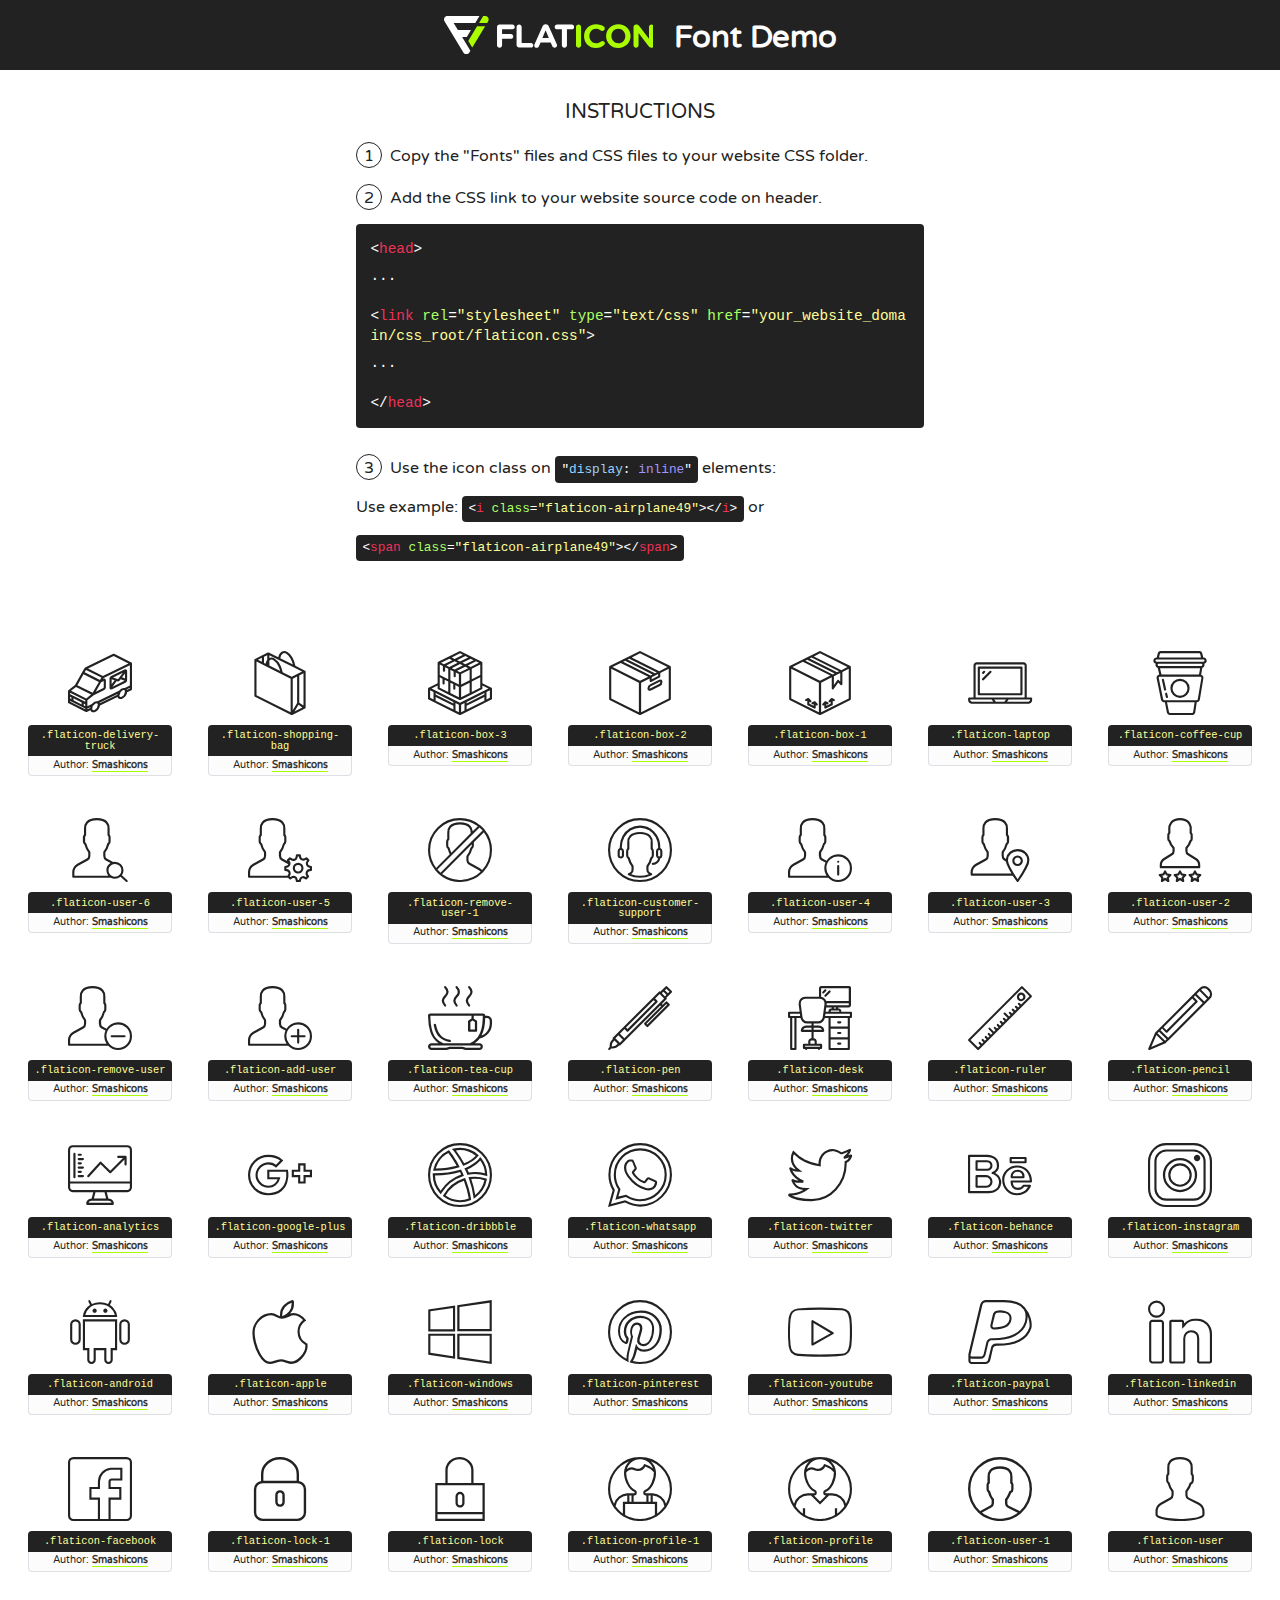
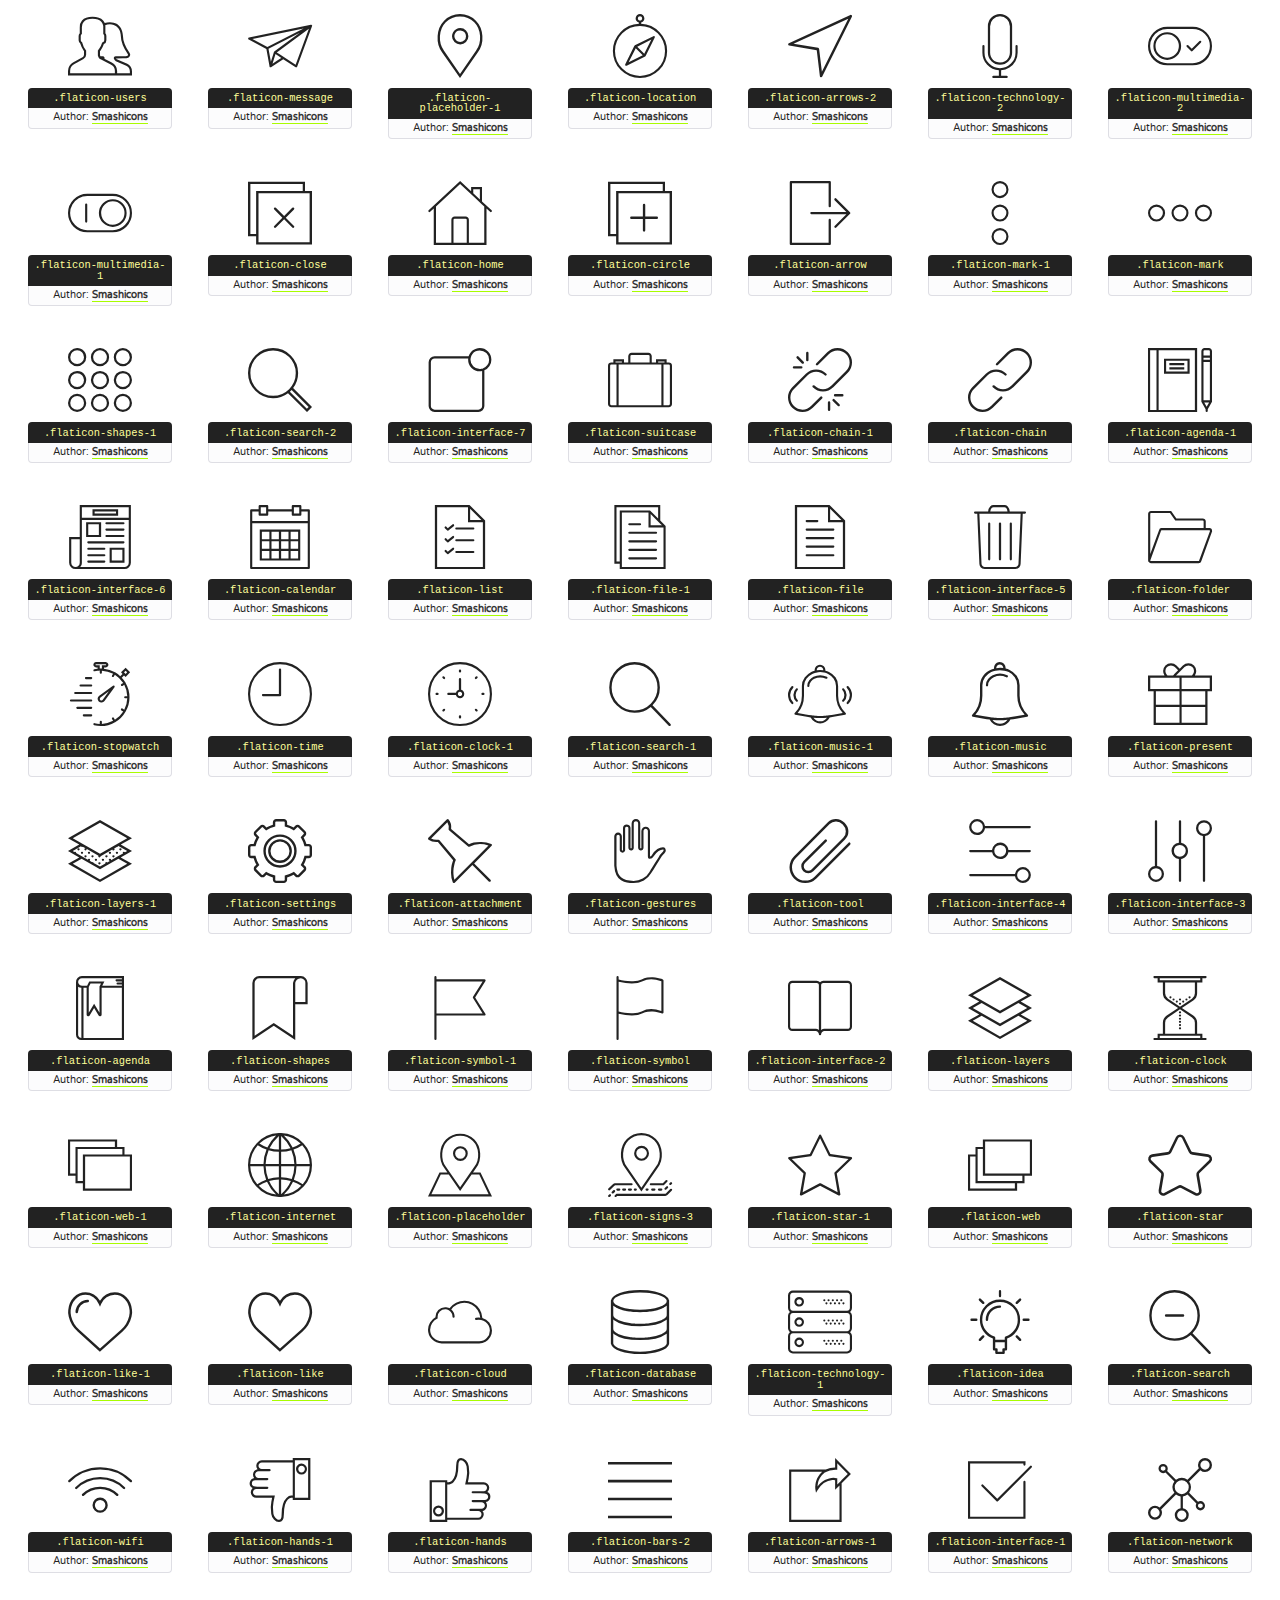
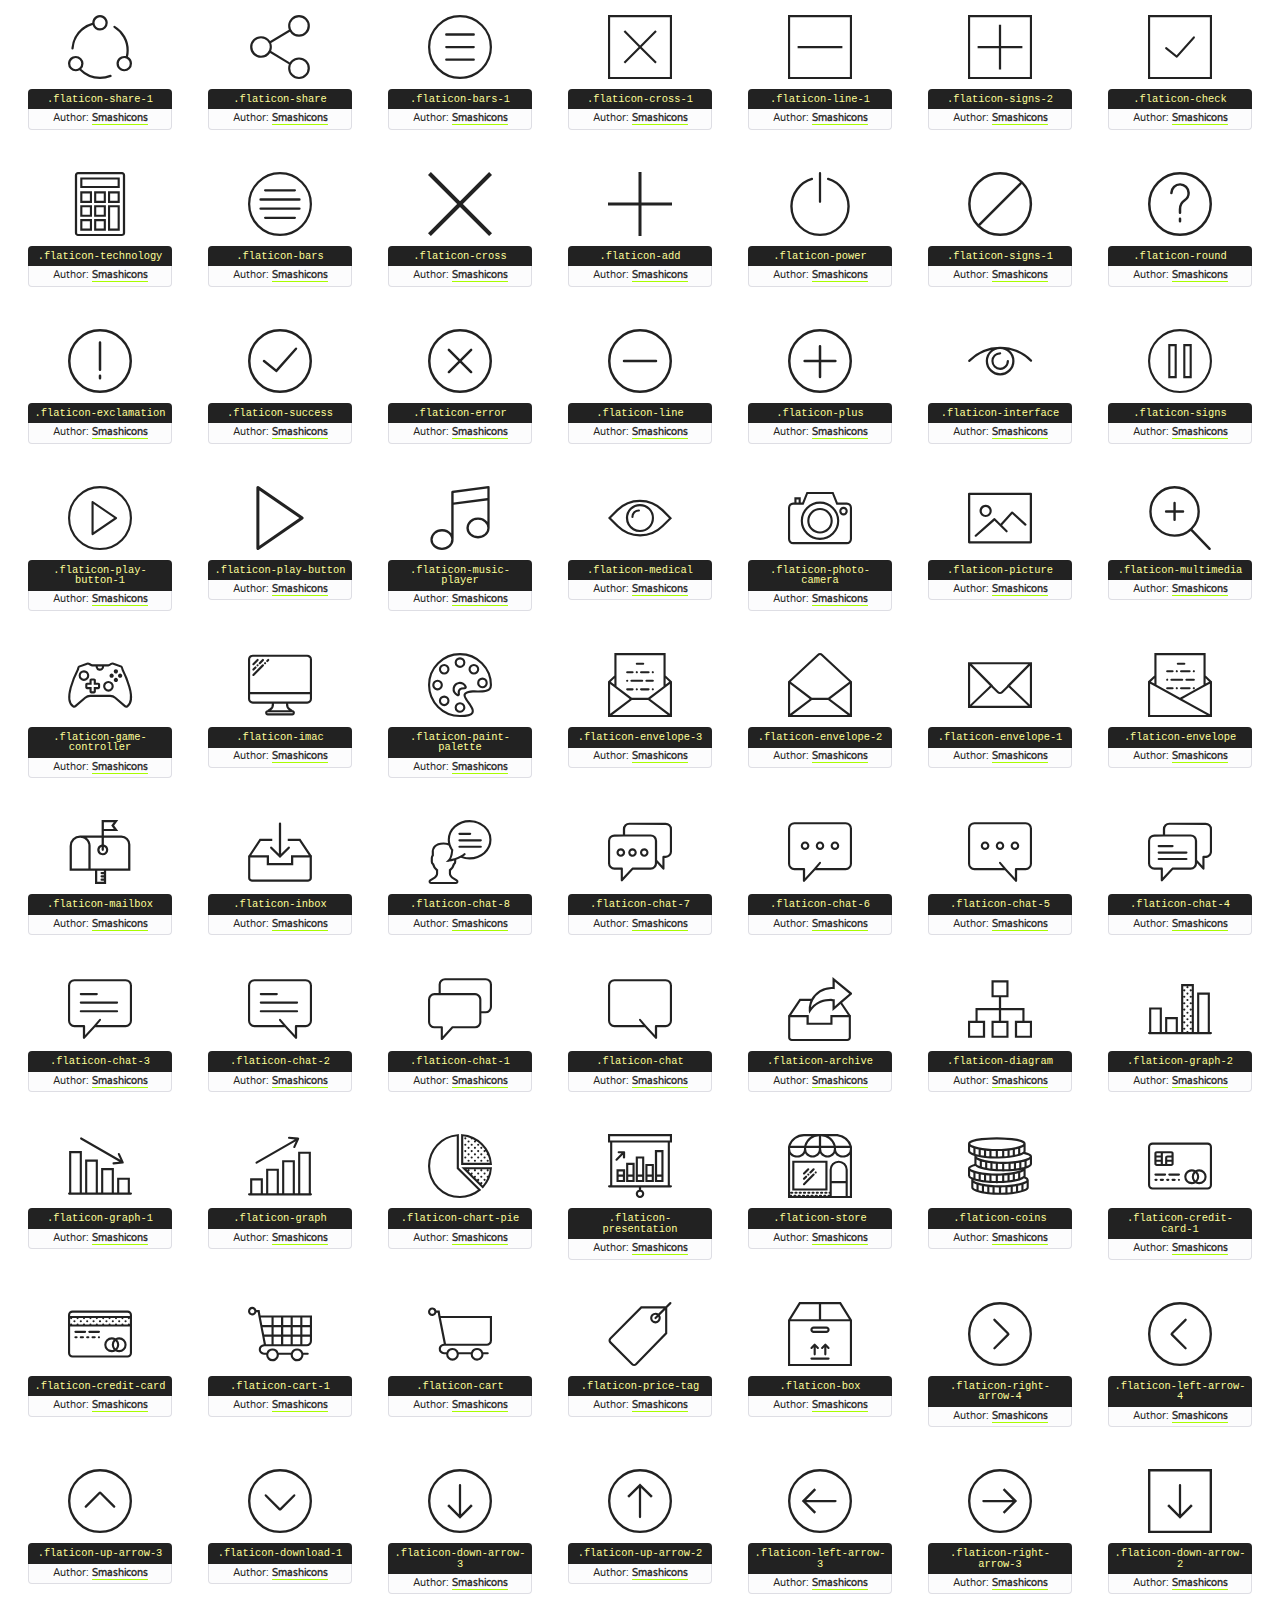
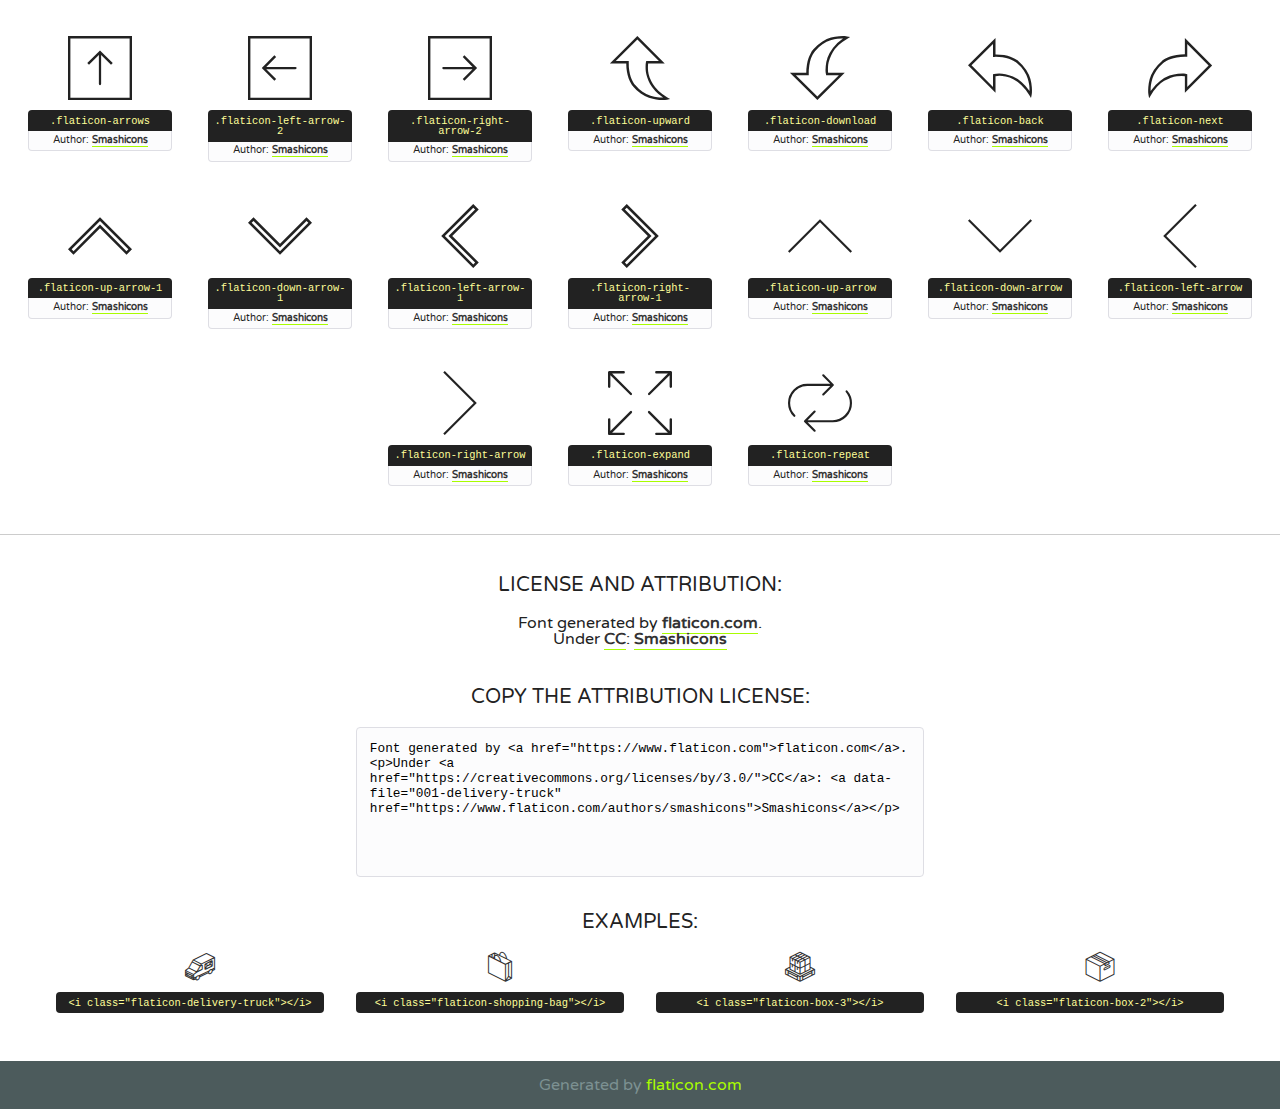
<file: static/assets/fonts/flaticon/flaticon.html>
<!DOCTYPE html>
<!--
  Flaticon icon font: Flaticon
  Creation date: 13/03/2018 03:24
-->
<html lang="en">
<!DOCTYPE html>
<html lang="en">

<head>
    <title>Flaticon WebFont</title>
    <link href="http://fonts.googleapis.com/css?family=Varela+Round" rel="stylesheet" type="text/css" />
    <link rel="stylesheet" type="text/css" href="flaticon.css">
    <meta charset="UTF-8">
    <style>
    html, body, div, span, applet, object, iframe,
    h1, h2, h3, h4, h5, h6, p, blockquote, pre,
    a, abbr, acronym, address, big, cite, code,
    del, dfn, em, img, ins, kbd, q, s, samp,
    small, strike, strong, sub, sup, tt, var,
    b, u, i, center,
    dl, dt, dd, ol, ul, li,
    fieldset, form, label, legend,
    table, caption, tbody, tfoot, thead, tr, th, td,
    article, aside, canvas, details, embed, 
    figure, figcaption, footer, header, hgroup, 
    menu, nav, output, ruby, section, summary,
    time, mark, audio, video {
        margin: 0;
        padding: 0;
        border: 0;
        font-size: 100%;
        font: inherit;
        vertical-align: baseline;
    }
    /* HTML5 display-role reset for older browsers */
    article, aside, details, figcaption, figure, 
    footer, header, hgroup, menu, nav, section {
        display: block;
    }
    body {
        line-height: 1;
    }
    ol, ul {
        list-style: none;
    }
    blockquote, q {
        quotes: none;
    }
    blockquote:before, blockquote:after,
    q:before, q:after {
        content: '';
        content: none;
    }
    table {
        border-collapse: collapse;
        border-spacing: 0;
    }
    body {
        font-family: 'Varela Round', Helvetica, Arial, sans-serif;
        font-size: 16px;
        color: #222;
    }
    a {
        color: #333;
        border-bottom: 1px solid #a9fd00;
        font-weight: bold;
        text-decoration: none;
    }
    * {
        -moz-box-sizing: border-box;
        -webkit-box-sizing: border-box;
        box-sizing: border-box;
        margin: 0;
        padding: 0;
    }
    [class^="flaticon-"]:before, [class*=" flaticon-"]:before, [class^="flaticon-"]:after, [class*=" flaticon-"]:after {
        font-family: Flaticon;
        font-size: 30px;
        font-style: normal;
        margin-left: 20px;
        color: #333;
    }
    .wrapper {
        max-width: 600px;
        margin: auto;
        padding: 0 1em;
    }
    .title {
        font-size: 1.25em;
        text-align: center;
        margin-bottom: 1em;
        text-transform: uppercase;
    }
    header {
        text-align: center;
        background-color: #222;
        color: #fff;
        padding: 1em;
    }
    header .logo {
        width: 210px;
        height: 38px;
        display: inline-block;
        vertical-align: middle;
        margin-right: 1em;
        border: none;
    }
    header strong {
        font-size: 1.95em;
        font-weight: bold;
        vertical-align: middle;
        margin-top: 5px;
        display: inline-block;
    }
    .demo {
        margin: 2em auto;
        line-height: 1.25em;
    }
    .demo ul li {
        margin-bottom: 1em;
    }
    .demo ul li .num {
        color: #222;
        border-radius: 20px;
        display: inline-block;
        width: 26px;
        padding: 3px;
        height: 26px;
        text-align: center;
        margin-right: 0.5em;
        border: 1px solid #222;
    }
    .demo ul li code {
        background-color: #222;
        border-radius: 4px;
        padding: 0.25em 0.5em;
        display: inline-block;
        color: #fff;
        font-family: Consolas,Monaco,Lucida Console,Liberation Mono,DejaVu Sans Mono,Bitstream Vera Sans Mono,Courier New, monospace;
        font-weight: lighter;
        margin-top: 1em;
        font-size: 0.8em;
        word-break: break-all;
    }
    .demo ul li code.big {
        padding: 1em;
        font-size: 0.9em;
    }
    .demo ul li code .red {
        color: #EF3159;
    }
    .demo ul li code .green {
        color: #ACFF65;
    }
    .demo ul li code .yellow {
        color: #FFFF99;
    }
    .demo ul li code .blue {
        color: #99D3FF;
    }
    .demo ul li code .purple {
        color: #A295FF;
    }
    .demo ul li code .dots {
        margin-top: 0.5em;
        display: block;
    }
    #glyphs {
        border-bottom: 1px solid #ccc;
        padding: 2em 0;
        text-align: center;
    }
    .glyph {
        display: inline-block;
        width: 9em;
        margin: 1em;
        text-align: center;
        vertical-align: top;
        background: #FFF;
    }
    .glyph .glyph-icon {
        padding: 10px;
        display: block;
        font-family:"Flaticon";
        font-size: 64px;
        line-height: 1;
    }
    .glyph .glyph-icon:before {
        font-size: 64px;
        color: #222;
        margin-left: 0;
    }
    .class-name {
        font-size: 0.65em;
        background-color: #222;
        color: #fff;
        border-radius: 4px 4px 0 0;
        padding: 0.5em;
        color: #FFFF99;
        font-family: Consolas,Monaco,Lucida Console,Liberation Mono,DejaVu Sans Mono,Bitstream Vera Sans Mono,Courier New, monospace;
    }
    .author-name {
        font-size: 0.6em;
        background-color: #fcfcfd;
        border: 1px solid #DEDEE4;
        border-top: 0;
        border-radius: 0 0 4px 4px;
        padding: 0.5em;
    }
    .class-name:last-child {
        font-size: 10px;
        color:#888;
    }
    .class-name:last-child a {
        font-size: 10px;
        color:#555;
    }
    .class-name:last-child a:hover {
        color:#a9fd00;
    }
    .glyph > input {
        display: block;
        width: 100px;
        margin: 5px auto;
        text-align: center;
        font-size: 12px;
        cursor: text;
    }
    .glyph > input.icon-input {
        font-family:"Flaticon";
        font-size: 16px;
        margin-bottom: 10px;
    }
    .attribution .title {
        margin-top: 2em;
    }
    .attribution textarea {
        background-color: #fcfcfd;
        padding: 1em;
        border: none;
        box-shadow: none;
        border: 1px solid #DEDEE4;
        border-radius: 4px;
        resize: none;
        width: 100%;
        height: 150px;
        font-size: 0.8em;
        font-family: Consolas,Monaco,Lucida Console,Liberation Mono,DejaVu Sans Mono,Bitstream Vera Sans Mono,Courier New, monospace;
        -webkit-appearance: none;
    }
    .iconsuse {
        margin: 2em auto;
        text-align: center;
        max-width: 1200px;
    }
    .iconsuse:after {
        content: '';
        display: table;
        clear: both;
    }
    .iconsuse .image {
        float: left;
        width: 25%;
        padding: 0 1em;
    }
    .iconsuse .image p {
        margin-bottom: 1em;
    }
    .iconsuse .image span {
        display: block;
        font-size: 0.65em;
        background-color: #222;
        color: #fff;
        border-radius: 4px;
        padding: 0.5em;
        color: #FFFF99;
        margin-top: 1em;
        font-family: Consolas,Monaco,Lucida Console,Liberation Mono,DejaVu Sans Mono,Bitstream Vera Sans Mono,Courier New, monospace;
    }
    #footer {
        text-align: center;
        background-color: #4C5B5C;
        color: #7c9192;
        padding: 1em;
    }
    #footer a {
        border: none;
        color: #a9fd00;
        font-weight: normal;
    }
    @media (max-width: 960px) {
        .iconsuse .image {
            width: 50%;
        }
    }
    @media (max-width: 560px) {
        .iconsuse .image {
            width: 100%;
        }
    }
    </style>
</head>

<body class="characters-off">

    <header>
        <a href="https://www.flaticon.com" target="_blank" class="logo">
            <svg version="1.1" xmlns="http://www.w3.org/2000/svg" xmlns:xlink="http://www.w3.org/1999/xlink" xmlns:a="http://ns.adobe.com/AdobeSVGViewerExtensions/3.0/" viewBox="0 0 560.875 102.036" enable-background="new 0 0 560.875 102.036" xml:space="preserve">
                <defs>
                </defs>
                <g>
                    <g class="letters">
                        <path fill="#ffffff" d="M141.596,29.675c0-3.777,2.985-6.767,6.764-6.767h34.438c3.426,0,6.15,2.728,6.15,6.15
                        c0,3.43-2.724,6.149-6.15,6.149h-27.674v13.091h23.719c3.429,0,6.151,2.724,6.151,6.15c0,3.43-2.723,6.149-6.151,6.149h-23.719
                        v17.574c0,3.773-2.986,6.761-6.764,6.761c-3.779,0-6.764-2.989-6.764-6.761V29.675z"></path>
                        <path fill="#ffffff" d="M193.844,29.149c0-3.781,2.985-6.767,6.764-6.767c3.776,0,6.763,2.985,6.763,6.767v42.957h25.039
                        c3.426,0,6.149,2.726,6.149,6.153c0,3.425-2.723,6.15-6.149,6.15h-31.802c-3.779,0-6.764-2.986-6.764-6.768V29.149z"></path>
                        <path fill="#ffffff" d="M241.891,75.71l21.438-48.407c1.492-3.341,4.215-5.357,7.906-5.357h0.792
                        c3.686,0,6.323,2.017,7.815,5.357l21.439,48.407c0.436,0.967,0.701,1.845,0.701,2.723c0,3.602-2.809,6.501-6.414,6.501
                        c-3.161,0-5.269-1.845-6.499-4.655l-4.132-9.661h-27.059l-4.301,10.102c-1.144,2.631-3.426,4.214-6.237,4.214
                        c-3.517,0-6.24-2.81-6.24-6.325C241.1,77.64,241.451,76.677,241.891,75.71z M279.932,58.666l-8.521-20.297l-8.526,20.297H279.932
                        z"></path>
                        <path fill="#ffffff" d="M314.864,35.387H301.86c-3.429,0-6.239-2.813-6.239-6.238c0-3.429,2.811-6.24,6.239-6.24h39.533
                        c3.426,0,6.237,2.811,6.237,6.24c0,3.425-2.811,6.238-6.237,6.238h-13.001v42.785c0,3.773-2.99,6.761-6.764,6.761
                        c-3.779,0-6.764-2.989-6.764-6.761V35.387z"></path>
                        <path fill="#A9FD00" d="M352.615,29.149c0-3.781,2.985-6.767,6.767-6.767c3.774,0,6.761,2.985,6.761,6.767v49.024
                        c0,3.773-2.987,6.761-6.761,6.761c-3.781,0-6.767-2.989-6.767-6.761V29.149z"></path>
                        <path fill="#A9FD00" d="M374.132,53.836v-0.179c0-17.481,13.178-31.801,32.065-31.801c9.22,0,15.459,2.458,20.557,6.238
                        c1.402,1.054,2.637,2.985,2.637,5.357c0,3.692-2.985,6.59-6.681,6.59c-1.845,0-3.071-0.702-4.044-1.319
                        c-3.776-2.813-7.729-4.393-12.562-4.393c-10.364,0-17.831,8.611-17.831,19.154v0.173c0,10.542,7.291,19.329,17.831,19.329
                        c5.715,0,9.492-1.756,13.359-4.834c1.049-0.874,2.458-1.491,4.039-1.491c3.429,0,6.325,2.813,6.325,6.236
                        c0,2.106-1.056,3.78-2.282,4.834c-5.539,4.834-12.036,7.733-21.878,7.733C387.572,85.464,374.132,71.493,374.132,53.836z"></path>
                        <path fill="#A9FD00" d="M433.009,53.836v-0.179c0-17.481,13.79-31.801,32.766-31.801c18.981,0,32.592,14.143,32.592,31.628v0.173
                        c0,17.483-13.785,31.807-32.769,31.807C446.625,85.464,433.009,71.32,433.009,53.836z M484.224,53.836v-0.179
                        c0-10.539-7.725-19.326-18.626-19.326c-10.893,0-18.449,8.611-18.449,19.154v0.173c0,10.542,7.73,19.329,18.626,19.329
                        C476.676,72.986,484.224,64.378,484.224,53.836z"></path>
                        <path fill="#A9FD00" d="M506.233,29.321c0-3.774,2.99-6.763,6.767-6.763h1.401c3.252,0,5.183,1.583,7.029,3.953l26.093,34.265
                        V29.059c0-3.692,2.99-6.677,6.681-6.677c3.683,0,6.671,2.985,6.671,6.677v48.934c0,3.78-2.987,6.765-6.764,6.765h-0.436
                        c-3.257,0-5.188-1.581-7.034-3.953l-27.056-35.492v32.944c0,3.687-2.985,6.676-6.678,6.676c-3.683,0-6.673-2.989-6.673-6.676
                        V29.321z"></path>
                    </g>
                    <g class="insignia">
                        <path fill="#ffffff" d="M48.372,56.137h12.517l11.156-18.537H37.186L25.688,18.539h57.825L94.668,0H9.271
                        C5.925,0,2.842,1.801,1.198,4.716c-1.644,2.907-1.593,6.482,0.134,9.343l50.38,83.501c1.678,2.781,4.689,4.476,7.938,4.476
                        c3.246,0,6.257-1.695,7.935-4.476l2.898-4.804L48.372,56.137z"></path>
                        <g class="i">
                            <path fill="#A9FD00" d="M93.575,18.539h0.031v0.004l21.652,0.004l2.705-4.488c1.727-2.861,1.778-6.436,0.133-9.343
                            C116.454,1.801,113.371,0,110.026,0h-5.294L93.575,18.539z"></path>
                            <polygon fill="#A9FD00" points="88.291,27.356 64.725,66.486 75.519,84.404 109.942,27.356"></polygon>
                        </g>
                    </g>
                </g>
            </svg>
        </a>
        <strong>Font Demo</strong>
    </header>


    <section class="demo wrapper">

        <p class="title">Instructions</p>

        <ul>
            <li>
                <span class="num">1</span>Copy the "Fonts" files and CSS files to your website CSS folder.
            </li>
            <li>
                <span class="num">2</span>Add the CSS link to your website source code on header.
                <code class="big">
                    &lt;<span class="red">head</span>&gt;
                    <br/><span class="dots">...</span>
                    <br/>&lt;<span class="red">link</span> <span class="green">rel</span>=<span class="yellow">"stylesheet"</span> <span class="green">type</span>=<span class="yellow">"text/css"</span> <span class="green">href</span>=<span class="yellow">"your_website_domain/css_root/flaticon.css"</span>&gt;
                    <br/><span class="dots">...</span>
                    <br/>&lt;/<span class="red">head</span>&gt;
                </code>
            </li>

            <li>
                <p>
                    <span class="num">3</span>Use the icon class on <code>"<span class="blue">display</span>:<span class="purple"> inline</span>"</code> elements:
                    <br />
                    Use example: <code>&lt;<span class="red">i</span> <span class="green">class</span>=<span class="yellow">&quot;flaticon-airplane49&quot;</span>&gt;&lt;/<span class="red">i</span>&gt;</code> or <code>&lt;<span class="red">span</span> <span class="green">class</span>=<span class="yellow">&quot;flaticon-airplane49&quot;</span>&gt;&lt;/<span class="red">span</span>&gt;</code>
            </li>
        </ul>

    </section>




   <section id="glyphs">          
    
      
        <div class="glyph"><div class="glyph-icon flaticon-delivery-truck"></div>
            <div class="class-name">.flaticon-delivery-truck</div>
            <div class="author-name">Author: <a data-file="001-delivery-truck" href="https://www.flaticon.com/authors/smashicons">Smashicons</a> </div> 
        </div>        
        
        <div class="glyph"><div class="glyph-icon flaticon-shopping-bag"></div>
            <div class="class-name">.flaticon-shopping-bag</div>
            <div class="author-name">Author: <a data-file="002-shopping-bag" href="https://www.flaticon.com/authors/smashicons">Smashicons</a> </div> 
        </div>        
        
        <div class="glyph"><div class="glyph-icon flaticon-box-3"></div>
            <div class="class-name">.flaticon-box-3</div>
            <div class="author-name">Author: <a data-file="003-box-3" href="https://www.flaticon.com/authors/smashicons">Smashicons</a> </div> 
        </div>        
        
        <div class="glyph"><div class="glyph-icon flaticon-box-2"></div>
            <div class="class-name">.flaticon-box-2</div>
            <div class="author-name">Author: <a data-file="004-box-2" href="https://www.flaticon.com/authors/smashicons">Smashicons</a> </div> 
        </div>        
        
        <div class="glyph"><div class="glyph-icon flaticon-box-1"></div>
            <div class="class-name">.flaticon-box-1</div>
            <div class="author-name">Author: <a data-file="005-box-1" href="https://www.flaticon.com/authors/smashicons">Smashicons</a> </div> 
        </div>        
        
        <div class="glyph"><div class="glyph-icon flaticon-laptop"></div>
            <div class="class-name">.flaticon-laptop</div>
            <div class="author-name">Author: <a data-file="006-laptop" href="https://www.flaticon.com/authors/smashicons">Smashicons</a> </div> 
        </div>        
        
        <div class="glyph"><div class="glyph-icon flaticon-coffee-cup"></div>
            <div class="class-name">.flaticon-coffee-cup</div>
            <div class="author-name">Author: <a data-file="007-coffee-cup" href="https://www.flaticon.com/authors/smashicons">Smashicons</a> </div> 
        </div>        
        
        <div class="glyph"><div class="glyph-icon flaticon-user-6"></div>
            <div class="class-name">.flaticon-user-6</div>
            <div class="author-name">Author: <a data-file="008-user-6" href="https://www.flaticon.com/authors/smashicons">Smashicons</a> </div> 
        </div>        
        
        <div class="glyph"><div class="glyph-icon flaticon-user-5"></div>
            <div class="class-name">.flaticon-user-5</div>
            <div class="author-name">Author: <a data-file="009-user-5" href="https://www.flaticon.com/authors/smashicons">Smashicons</a> </div> 
        </div>        
        
        <div class="glyph"><div class="glyph-icon flaticon-remove-user-1"></div>
            <div class="class-name">.flaticon-remove-user-1</div>
            <div class="author-name">Author: <a data-file="010-remove-user-1" href="https://www.flaticon.com/authors/smashicons">Smashicons</a> </div> 
        </div>        
        
        <div class="glyph"><div class="glyph-icon flaticon-customer-support"></div>
            <div class="class-name">.flaticon-customer-support</div>
            <div class="author-name">Author: <a data-file="011-customer-support" href="https://www.flaticon.com/authors/smashicons">Smashicons</a> </div> 
        </div>        
        
        <div class="glyph"><div class="glyph-icon flaticon-user-4"></div>
            <div class="class-name">.flaticon-user-4</div>
            <div class="author-name">Author: <a data-file="012-user-4" href="https://www.flaticon.com/authors/smashicons">Smashicons</a> </div> 
        </div>        
        
        <div class="glyph"><div class="glyph-icon flaticon-user-3"></div>
            <div class="class-name">.flaticon-user-3</div>
            <div class="author-name">Author: <a data-file="013-user-3" href="https://www.flaticon.com/authors/smashicons">Smashicons</a> </div> 
        </div>        
        
        <div class="glyph"><div class="glyph-icon flaticon-user-2"></div>
            <div class="class-name">.flaticon-user-2</div>
            <div class="author-name">Author: <a data-file="014-user-2" href="https://www.flaticon.com/authors/smashicons">Smashicons</a> </div> 
        </div>        
        
        <div class="glyph"><div class="glyph-icon flaticon-remove-user"></div>
            <div class="class-name">.flaticon-remove-user</div>
            <div class="author-name">Author: <a data-file="015-remove-user" href="https://www.flaticon.com/authors/smashicons">Smashicons</a> </div> 
        </div>        
        
        <div class="glyph"><div class="glyph-icon flaticon-add-user"></div>
            <div class="class-name">.flaticon-add-user</div>
            <div class="author-name">Author: <a data-file="016-add-user" href="https://www.flaticon.com/authors/smashicons">Smashicons</a> </div> 
        </div>        
        
        <div class="glyph"><div class="glyph-icon flaticon-tea-cup"></div>
            <div class="class-name">.flaticon-tea-cup</div>
            <div class="author-name">Author: <a data-file="017-tea-cup" href="https://www.flaticon.com/authors/smashicons">Smashicons</a> </div> 
        </div>        
        
        <div class="glyph"><div class="glyph-icon flaticon-pen"></div>
            <div class="class-name">.flaticon-pen</div>
            <div class="author-name">Author: <a data-file="018-pen" href="https://www.flaticon.com/authors/smashicons">Smashicons</a> </div> 
        </div>        
        
        <div class="glyph"><div class="glyph-icon flaticon-desk"></div>
            <div class="class-name">.flaticon-desk</div>
            <div class="author-name">Author: <a data-file="019-desk" href="https://www.flaticon.com/authors/smashicons">Smashicons</a> </div> 
        </div>        
        
        <div class="glyph"><div class="glyph-icon flaticon-ruler"></div>
            <div class="class-name">.flaticon-ruler</div>
            <div class="author-name">Author: <a data-file="020-ruler" href="https://www.flaticon.com/authors/smashicons">Smashicons</a> </div> 
        </div>        
        
        <div class="glyph"><div class="glyph-icon flaticon-pencil"></div>
            <div class="class-name">.flaticon-pencil</div>
            <div class="author-name">Author: <a data-file="021-pencil" href="https://www.flaticon.com/authors/smashicons">Smashicons</a> </div> 
        </div>        
        
        <div class="glyph"><div class="glyph-icon flaticon-analytics"></div>
            <div class="class-name">.flaticon-analytics</div>
            <div class="author-name">Author: <a data-file="022-analytics" href="https://www.flaticon.com/authors/smashicons">Smashicons</a> </div> 
        </div>        
        
        <div class="glyph"><div class="glyph-icon flaticon-google-plus"></div>
            <div class="class-name">.flaticon-google-plus</div>
            <div class="author-name">Author: <a data-file="023-google-plus" href="https://www.flaticon.com/authors/smashicons">Smashicons</a> </div> 
        </div>        
        
        <div class="glyph"><div class="glyph-icon flaticon-dribbble"></div>
            <div class="class-name">.flaticon-dribbble</div>
            <div class="author-name">Author: <a data-file="024-dribbble" href="https://www.flaticon.com/authors/smashicons">Smashicons</a> </div> 
        </div>        
        
        <div class="glyph"><div class="glyph-icon flaticon-whatsapp"></div>
            <div class="class-name">.flaticon-whatsapp</div>
            <div class="author-name">Author: <a data-file="025-whatsapp" href="https://www.flaticon.com/authors/smashicons">Smashicons</a> </div> 
        </div>        
        
        <div class="glyph"><div class="glyph-icon flaticon-twitter"></div>
            <div class="class-name">.flaticon-twitter</div>
            <div class="author-name">Author: <a data-file="026-twitter" href="https://www.flaticon.com/authors/smashicons">Smashicons</a> </div> 
        </div>        
        
        <div class="glyph"><div class="glyph-icon flaticon-behance"></div>
            <div class="class-name">.flaticon-behance</div>
            <div class="author-name">Author: <a data-file="027-behance" href="https://www.flaticon.com/authors/smashicons">Smashicons</a> </div> 
        </div>        
        
        <div class="glyph"><div class="glyph-icon flaticon-instagram"></div>
            <div class="class-name">.flaticon-instagram</div>
            <div class="author-name">Author: <a data-file="028-instagram" href="https://www.flaticon.com/authors/smashicons">Smashicons</a> </div> 
        </div>        
        
        <div class="glyph"><div class="glyph-icon flaticon-android"></div>
            <div class="class-name">.flaticon-android</div>
            <div class="author-name">Author: <a data-file="029-android" href="https://www.flaticon.com/authors/smashicons">Smashicons</a> </div> 
        </div>        
        
        <div class="glyph"><div class="glyph-icon flaticon-apple"></div>
            <div class="class-name">.flaticon-apple</div>
            <div class="author-name">Author: <a data-file="030-apple" href="https://www.flaticon.com/authors/smashicons">Smashicons</a> </div> 
        </div>        
        
        <div class="glyph"><div class="glyph-icon flaticon-windows"></div>
            <div class="class-name">.flaticon-windows</div>
            <div class="author-name">Author: <a data-file="031-windows" href="https://www.flaticon.com/authors/smashicons">Smashicons</a> </div> 
        </div>        
        
        <div class="glyph"><div class="glyph-icon flaticon-pinterest"></div>
            <div class="class-name">.flaticon-pinterest</div>
            <div class="author-name">Author: <a data-file="032-pinterest" href="https://www.flaticon.com/authors/smashicons">Smashicons</a> </div> 
        </div>        
        
        <div class="glyph"><div class="glyph-icon flaticon-youtube"></div>
            <div class="class-name">.flaticon-youtube</div>
            <div class="author-name">Author: <a data-file="033-youtube" href="https://www.flaticon.com/authors/smashicons">Smashicons</a> </div> 
        </div>        
        
        <div class="glyph"><div class="glyph-icon flaticon-paypal"></div>
            <div class="class-name">.flaticon-paypal</div>
            <div class="author-name">Author: <a data-file="034-paypal" href="https://www.flaticon.com/authors/smashicons">Smashicons</a> </div> 
        </div>        
        
        <div class="glyph"><div class="glyph-icon flaticon-linkedin"></div>
            <div class="class-name">.flaticon-linkedin</div>
            <div class="author-name">Author: <a data-file="035-linkedin" href="https://www.flaticon.com/authors/smashicons">Smashicons</a> </div> 
        </div>        
        
        <div class="glyph"><div class="glyph-icon flaticon-facebook"></div>
            <div class="class-name">.flaticon-facebook</div>
            <div class="author-name">Author: <a data-file="036-facebook" href="https://www.flaticon.com/authors/smashicons">Smashicons</a> </div> 
        </div>        
        
        <div class="glyph"><div class="glyph-icon flaticon-lock-1"></div>
            <div class="class-name">.flaticon-lock-1</div>
            <div class="author-name">Author: <a data-file="037-lock-1" href="https://www.flaticon.com/authors/smashicons">Smashicons</a> </div> 
        </div>        
        
        <div class="glyph"><div class="glyph-icon flaticon-lock"></div>
            <div class="class-name">.flaticon-lock</div>
            <div class="author-name">Author: <a data-file="038-lock" href="https://www.flaticon.com/authors/smashicons">Smashicons</a> </div> 
        </div>        
        
        <div class="glyph"><div class="glyph-icon flaticon-profile-1"></div>
            <div class="class-name">.flaticon-profile-1</div>
            <div class="author-name">Author: <a data-file="039-profile-1" href="https://www.flaticon.com/authors/smashicons">Smashicons</a> </div> 
        </div>        
        
        <div class="glyph"><div class="glyph-icon flaticon-profile"></div>
            <div class="class-name">.flaticon-profile</div>
            <div class="author-name">Author: <a data-file="040-profile" href="https://www.flaticon.com/authors/smashicons">Smashicons</a> </div> 
        </div>        
        
        <div class="glyph"><div class="glyph-icon flaticon-user-1"></div>
            <div class="class-name">.flaticon-user-1</div>
            <div class="author-name">Author: <a data-file="041-user-1" href="https://www.flaticon.com/authors/smashicons">Smashicons</a> </div> 
        </div>        
        
        <div class="glyph"><div class="glyph-icon flaticon-user"></div>
            <div class="class-name">.flaticon-user</div>
            <div class="author-name">Author: <a data-file="042-user" href="https://www.flaticon.com/authors/smashicons">Smashicons</a> </div> 
        </div>        
        
        <div class="glyph"><div class="glyph-icon flaticon-users"></div>
            <div class="class-name">.flaticon-users</div>
            <div class="author-name">Author: <a data-file="043-users" href="https://www.flaticon.com/authors/smashicons">Smashicons</a> </div> 
        </div>        
        
        <div class="glyph"><div class="glyph-icon flaticon-message"></div>
            <div class="class-name">.flaticon-message</div>
            <div class="author-name">Author: <a data-file="044-message" href="https://www.flaticon.com/authors/smashicons">Smashicons</a> </div> 
        </div>        
        
        <div class="glyph"><div class="glyph-icon flaticon-placeholder-1"></div>
            <div class="class-name">.flaticon-placeholder-1</div>
            <div class="author-name">Author: <a data-file="045-placeholder-1" href="https://www.flaticon.com/authors/smashicons">Smashicons</a> </div> 
        </div>        
        
        <div class="glyph"><div class="glyph-icon flaticon-location"></div>
            <div class="class-name">.flaticon-location</div>
            <div class="author-name">Author: <a data-file="046-location" href="https://www.flaticon.com/authors/smashicons">Smashicons</a> </div> 
        </div>        
        
        <div class="glyph"><div class="glyph-icon flaticon-arrows-2"></div>
            <div class="class-name">.flaticon-arrows-2</div>
            <div class="author-name">Author: <a data-file="047-arrows-2" href="https://www.flaticon.com/authors/smashicons">Smashicons</a> </div> 
        </div>        
        
        <div class="glyph"><div class="glyph-icon flaticon-technology-2"></div>
            <div class="class-name">.flaticon-technology-2</div>
            <div class="author-name">Author: <a data-file="048-technology-2" href="https://www.flaticon.com/authors/smashicons">Smashicons</a> </div> 
        </div>        
        
        <div class="glyph"><div class="glyph-icon flaticon-multimedia-2"></div>
            <div class="class-name">.flaticon-multimedia-2</div>
            <div class="author-name">Author: <a data-file="049-multimedia-2" href="https://www.flaticon.com/authors/smashicons">Smashicons</a> </div> 
        </div>        
        
        <div class="glyph"><div class="glyph-icon flaticon-multimedia-1"></div>
            <div class="class-name">.flaticon-multimedia-1</div>
            <div class="author-name">Author: <a data-file="050-multimedia-1" href="https://www.flaticon.com/authors/smashicons">Smashicons</a> </div> 
        </div>        
        
        <div class="glyph"><div class="glyph-icon flaticon-close"></div>
            <div class="class-name">.flaticon-close</div>
            <div class="author-name">Author: <a data-file="051-close" href="https://www.flaticon.com/authors/smashicons">Smashicons</a> </div> 
        </div>        
        
        <div class="glyph"><div class="glyph-icon flaticon-home"></div>
            <div class="class-name">.flaticon-home</div>
            <div class="author-name">Author: <a data-file="052-home" href="https://www.flaticon.com/authors/smashicons">Smashicons</a> </div> 
        </div>        
        
        <div class="glyph"><div class="glyph-icon flaticon-circle"></div>
            <div class="class-name">.flaticon-circle</div>
            <div class="author-name">Author: <a data-file="053-circle" href="https://www.flaticon.com/authors/smashicons">Smashicons</a> </div> 
        </div>        
        
        <div class="glyph"><div class="glyph-icon flaticon-arrow"></div>
            <div class="class-name">.flaticon-arrow</div>
            <div class="author-name">Author: <a data-file="054-arrow" href="https://www.flaticon.com/authors/smashicons">Smashicons</a> </div> 
        </div>        
        
        <div class="glyph"><div class="glyph-icon flaticon-mark-1"></div>
            <div class="class-name">.flaticon-mark-1</div>
            <div class="author-name">Author: <a data-file="055-mark-1" href="https://www.flaticon.com/authors/smashicons">Smashicons</a> </div> 
        </div>        
        
        <div class="glyph"><div class="glyph-icon flaticon-mark"></div>
            <div class="class-name">.flaticon-mark</div>
            <div class="author-name">Author: <a data-file="056-mark" href="https://www.flaticon.com/authors/smashicons">Smashicons</a> </div> 
        </div>        
        
        <div class="glyph"><div class="glyph-icon flaticon-shapes-1"></div>
            <div class="class-name">.flaticon-shapes-1</div>
            <div class="author-name">Author: <a data-file="057-shapes-1" href="https://www.flaticon.com/authors/smashicons">Smashicons</a> </div> 
        </div>        
        
        <div class="glyph"><div class="glyph-icon flaticon-search-2"></div>
            <div class="class-name">.flaticon-search-2</div>
            <div class="author-name">Author: <a data-file="058-search-2" href="https://www.flaticon.com/authors/smashicons">Smashicons</a> </div> 
        </div>        
        
        <div class="glyph"><div class="glyph-icon flaticon-interface-7"></div>
            <div class="class-name">.flaticon-interface-7</div>
            <div class="author-name">Author: <a data-file="059-interface-7" href="https://www.flaticon.com/authors/smashicons">Smashicons</a> </div> 
        </div>        
        
        <div class="glyph"><div class="glyph-icon flaticon-suitcase"></div>
            <div class="class-name">.flaticon-suitcase</div>
            <div class="author-name">Author: <a data-file="060-suitcase" href="https://www.flaticon.com/authors/smashicons">Smashicons</a> </div> 
        </div>        
        
        <div class="glyph"><div class="glyph-icon flaticon-chain-1"></div>
            <div class="class-name">.flaticon-chain-1</div>
            <div class="author-name">Author: <a data-file="061-chain-1" href="https://www.flaticon.com/authors/smashicons">Smashicons</a> </div> 
        </div>        
        
        <div class="glyph"><div class="glyph-icon flaticon-chain"></div>
            <div class="class-name">.flaticon-chain</div>
            <div class="author-name">Author: <a data-file="062-chain" href="https://www.flaticon.com/authors/smashicons">Smashicons</a> </div> 
        </div>        
        
        <div class="glyph"><div class="glyph-icon flaticon-agenda-1"></div>
            <div class="class-name">.flaticon-agenda-1</div>
            <div class="author-name">Author: <a data-file="063-agenda-1" href="https://www.flaticon.com/authors/smashicons">Smashicons</a> </div> 
        </div>        
        
        <div class="glyph"><div class="glyph-icon flaticon-interface-6"></div>
            <div class="class-name">.flaticon-interface-6</div>
            <div class="author-name">Author: <a data-file="064-interface-6" href="https://www.flaticon.com/authors/smashicons">Smashicons</a> </div> 
        </div>        
        
        <div class="glyph"><div class="glyph-icon flaticon-calendar"></div>
            <div class="class-name">.flaticon-calendar</div>
            <div class="author-name">Author: <a data-file="065-calendar" href="https://www.flaticon.com/authors/smashicons">Smashicons</a> </div> 
        </div>        
        
        <div class="glyph"><div class="glyph-icon flaticon-list"></div>
            <div class="class-name">.flaticon-list</div>
            <div class="author-name">Author: <a data-file="066-list" href="https://www.flaticon.com/authors/smashicons">Smashicons</a> </div> 
        </div>        
        
        <div class="glyph"><div class="glyph-icon flaticon-file-1"></div>
            <div class="class-name">.flaticon-file-1</div>
            <div class="author-name">Author: <a data-file="067-file-1" href="https://www.flaticon.com/authors/smashicons">Smashicons</a> </div> 
        </div>        
        
        <div class="glyph"><div class="glyph-icon flaticon-file"></div>
            <div class="class-name">.flaticon-file</div>
            <div class="author-name">Author: <a data-file="068-file" href="https://www.flaticon.com/authors/smashicons">Smashicons</a> </div> 
        </div>        
        
        <div class="glyph"><div class="glyph-icon flaticon-interface-5"></div>
            <div class="class-name">.flaticon-interface-5</div>
            <div class="author-name">Author: <a data-file="069-interface-5" href="https://www.flaticon.com/authors/smashicons">Smashicons</a> </div> 
        </div>        
        
        <div class="glyph"><div class="glyph-icon flaticon-folder"></div>
            <div class="class-name">.flaticon-folder</div>
            <div class="author-name">Author: <a data-file="070-folder" href="https://www.flaticon.com/authors/smashicons">Smashicons</a> </div> 
        </div>        
        
        <div class="glyph"><div class="glyph-icon flaticon-stopwatch"></div>
            <div class="class-name">.flaticon-stopwatch</div>
            <div class="author-name">Author: <a data-file="071-stopwatch" href="https://www.flaticon.com/authors/smashicons">Smashicons</a> </div> 
        </div>        
        
        <div class="glyph"><div class="glyph-icon flaticon-time"></div>
            <div class="class-name">.flaticon-time</div>
            <div class="author-name">Author: <a data-file="072-time" href="https://www.flaticon.com/authors/smashicons">Smashicons</a> </div> 
        </div>        
        
        <div class="glyph"><div class="glyph-icon flaticon-clock-1"></div>
            <div class="class-name">.flaticon-clock-1</div>
            <div class="author-name">Author: <a data-file="073-clock-1" href="https://www.flaticon.com/authors/smashicons">Smashicons</a> </div> 
        </div>        
        
        <div class="glyph"><div class="glyph-icon flaticon-search-1"></div>
            <div class="class-name">.flaticon-search-1</div>
            <div class="author-name">Author: <a data-file="074-search-1" href="https://www.flaticon.com/authors/smashicons">Smashicons</a> </div> 
        </div>        
        
        <div class="glyph"><div class="glyph-icon flaticon-music-1"></div>
            <div class="class-name">.flaticon-music-1</div>
            <div class="author-name">Author: <a data-file="075-music-1" href="https://www.flaticon.com/authors/smashicons">Smashicons</a> </div> 
        </div>        
        
        <div class="glyph"><div class="glyph-icon flaticon-music"></div>
            <div class="class-name">.flaticon-music</div>
            <div class="author-name">Author: <a data-file="076-music" href="https://www.flaticon.com/authors/smashicons">Smashicons</a> </div> 
        </div>        
        
        <div class="glyph"><div class="glyph-icon flaticon-present"></div>
            <div class="class-name">.flaticon-present</div>
            <div class="author-name">Author: <a data-file="077-present" href="https://www.flaticon.com/authors/smashicons">Smashicons</a> </div> 
        </div>        
        
        <div class="glyph"><div class="glyph-icon flaticon-layers-1"></div>
            <div class="class-name">.flaticon-layers-1</div>
            <div class="author-name">Author: <a data-file="078-layers-1" href="https://www.flaticon.com/authors/smashicons">Smashicons</a> </div> 
        </div>        
        
        <div class="glyph"><div class="glyph-icon flaticon-settings"></div>
            <div class="class-name">.flaticon-settings</div>
            <div class="author-name">Author: <a data-file="079-settings" href="https://www.flaticon.com/authors/smashicons">Smashicons</a> </div> 
        </div>        
        
        <div class="glyph"><div class="glyph-icon flaticon-attachment"></div>
            <div class="class-name">.flaticon-attachment</div>
            <div class="author-name">Author: <a data-file="080-attachment" href="https://www.flaticon.com/authors/smashicons">Smashicons</a> </div> 
        </div>        
        
        <div class="glyph"><div class="glyph-icon flaticon-gestures"></div>
            <div class="class-name">.flaticon-gestures</div>
            <div class="author-name">Author: <a data-file="081-gestures" href="https://www.flaticon.com/authors/smashicons">Smashicons</a> </div> 
        </div>        
        
        <div class="glyph"><div class="glyph-icon flaticon-tool"></div>
            <div class="class-name">.flaticon-tool</div>
            <div class="author-name">Author: <a data-file="082-tool" href="https://www.flaticon.com/authors/smashicons">Smashicons</a> </div> 
        </div>        
        
        <div class="glyph"><div class="glyph-icon flaticon-interface-4"></div>
            <div class="class-name">.flaticon-interface-4</div>
            <div class="author-name">Author: <a data-file="083-interface-4" href="https://www.flaticon.com/authors/smashicons">Smashicons</a> </div> 
        </div>        
        
        <div class="glyph"><div class="glyph-icon flaticon-interface-3"></div>
            <div class="class-name">.flaticon-interface-3</div>
            <div class="author-name">Author: <a data-file="084-interface-3" href="https://www.flaticon.com/authors/smashicons">Smashicons</a> </div> 
        </div>        
        
        <div class="glyph"><div class="glyph-icon flaticon-agenda"></div>
            <div class="class-name">.flaticon-agenda</div>
            <div class="author-name">Author: <a data-file="085-agenda" href="https://www.flaticon.com/authors/smashicons">Smashicons</a> </div> 
        </div>        
        
        <div class="glyph"><div class="glyph-icon flaticon-shapes"></div>
            <div class="class-name">.flaticon-shapes</div>
            <div class="author-name">Author: <a data-file="086-shapes" href="https://www.flaticon.com/authors/smashicons">Smashicons</a> </div> 
        </div>        
        
        <div class="glyph"><div class="glyph-icon flaticon-symbol-1"></div>
            <div class="class-name">.flaticon-symbol-1</div>
            <div class="author-name">Author: <a data-file="087-symbol-1" href="https://www.flaticon.com/authors/smashicons">Smashicons</a> </div> 
        </div>        
        
        <div class="glyph"><div class="glyph-icon flaticon-symbol"></div>
            <div class="class-name">.flaticon-symbol</div>
            <div class="author-name">Author: <a data-file="088-symbol" href="https://www.flaticon.com/authors/smashicons">Smashicons</a> </div> 
        </div>        
        
        <div class="glyph"><div class="glyph-icon flaticon-interface-2"></div>
            <div class="class-name">.flaticon-interface-2</div>
            <div class="author-name">Author: <a data-file="089-interface-2" href="https://www.flaticon.com/authors/smashicons">Smashicons</a> </div> 
        </div>        
        
        <div class="glyph"><div class="glyph-icon flaticon-layers"></div>
            <div class="class-name">.flaticon-layers</div>
            <div class="author-name">Author: <a data-file="090-layers" href="https://www.flaticon.com/authors/smashicons">Smashicons</a> </div> 
        </div>        
        
        <div class="glyph"><div class="glyph-icon flaticon-clock"></div>
            <div class="class-name">.flaticon-clock</div>
            <div class="author-name">Author: <a data-file="091-clock" href="https://www.flaticon.com/authors/smashicons">Smashicons</a> </div> 
        </div>        
        
        <div class="glyph"><div class="glyph-icon flaticon-web-1"></div>
            <div class="class-name">.flaticon-web-1</div>
            <div class="author-name">Author: <a data-file="092-web-1" href="https://www.flaticon.com/authors/smashicons">Smashicons</a> </div> 
        </div>        
        
        <div class="glyph"><div class="glyph-icon flaticon-internet"></div>
            <div class="class-name">.flaticon-internet</div>
            <div class="author-name">Author: <a data-file="093-internet" href="https://www.flaticon.com/authors/smashicons">Smashicons</a> </div> 
        </div>        
        
        <div class="glyph"><div class="glyph-icon flaticon-placeholder"></div>
            <div class="class-name">.flaticon-placeholder</div>
            <div class="author-name">Author: <a data-file="094-placeholder" href="https://www.flaticon.com/authors/smashicons">Smashicons</a> </div> 
        </div>        
        
        <div class="glyph"><div class="glyph-icon flaticon-signs-3"></div>
            <div class="class-name">.flaticon-signs-3</div>
            <div class="author-name">Author: <a data-file="095-signs-3" href="https://www.flaticon.com/authors/smashicons">Smashicons</a> </div> 
        </div>        
        
        <div class="glyph"><div class="glyph-icon flaticon-star-1"></div>
            <div class="class-name">.flaticon-star-1</div>
            <div class="author-name">Author: <a data-file="096-star-1" href="https://www.flaticon.com/authors/smashicons">Smashicons</a> </div> 
        </div>        
        
        <div class="glyph"><div class="glyph-icon flaticon-web"></div>
            <div class="class-name">.flaticon-web</div>
            <div class="author-name">Author: <a data-file="097-web" href="https://www.flaticon.com/authors/smashicons">Smashicons</a> </div> 
        </div>        
        
        <div class="glyph"><div class="glyph-icon flaticon-star"></div>
            <div class="class-name">.flaticon-star</div>
            <div class="author-name">Author: <a data-file="098-star" href="https://www.flaticon.com/authors/smashicons">Smashicons</a> </div> 
        </div>        
        
        <div class="glyph"><div class="glyph-icon flaticon-like-1"></div>
            <div class="class-name">.flaticon-like-1</div>
            <div class="author-name">Author: <a data-file="099-like-1" href="https://www.flaticon.com/authors/smashicons">Smashicons</a> </div> 
        </div>        
        
        <div class="glyph"><div class="glyph-icon flaticon-like"></div>
            <div class="class-name">.flaticon-like</div>
            <div class="author-name">Author: <a data-file="100-like" href="https://www.flaticon.com/authors/smashicons">Smashicons</a> </div> 
        </div>        
        
        <div class="glyph"><div class="glyph-icon flaticon-cloud"></div>
            <div class="class-name">.flaticon-cloud</div>
            <div class="author-name">Author: <a data-file="101-cloud" href="https://www.flaticon.com/authors/smashicons">Smashicons</a> </div> 
        </div>        
        
        <div class="glyph"><div class="glyph-icon flaticon-database"></div>
            <div class="class-name">.flaticon-database</div>
            <div class="author-name">Author: <a data-file="102-database" href="https://www.flaticon.com/authors/smashicons">Smashicons</a> </div> 
        </div>        
        
        <div class="glyph"><div class="glyph-icon flaticon-technology-1"></div>
            <div class="class-name">.flaticon-technology-1</div>
            <div class="author-name">Author: <a data-file="103-technology-1" href="https://www.flaticon.com/authors/smashicons">Smashicons</a> </div> 
        </div>        
        
        <div class="glyph"><div class="glyph-icon flaticon-idea"></div>
            <div class="class-name">.flaticon-idea</div>
            <div class="author-name">Author: <a data-file="104-idea" href="https://www.flaticon.com/authors/smashicons">Smashicons</a> </div> 
        </div>        
        
        <div class="glyph"><div class="glyph-icon flaticon-search"></div>
            <div class="class-name">.flaticon-search</div>
            <div class="author-name">Author: <a data-file="105-search" href="https://www.flaticon.com/authors/smashicons">Smashicons</a> </div> 
        </div>        
        
        <div class="glyph"><div class="glyph-icon flaticon-wifi"></div>
            <div class="class-name">.flaticon-wifi</div>
            <div class="author-name">Author: <a data-file="106-wifi" href="https://www.flaticon.com/authors/smashicons">Smashicons</a> </div> 
        </div>        
        
        <div class="glyph"><div class="glyph-icon flaticon-hands-1"></div>
            <div class="class-name">.flaticon-hands-1</div>
            <div class="author-name">Author: <a data-file="107-hands-1" href="https://www.flaticon.com/authors/smashicons">Smashicons</a> </div> 
        </div>        
        
        <div class="glyph"><div class="glyph-icon flaticon-hands"></div>
            <div class="class-name">.flaticon-hands</div>
            <div class="author-name">Author: <a data-file="108-hands" href="https://www.flaticon.com/authors/smashicons">Smashicons</a> </div> 
        </div>        
        
        <div class="glyph"><div class="glyph-icon flaticon-bars-2"></div>
            <div class="class-name">.flaticon-bars-2</div>
            <div class="author-name">Author: <a data-file="109-bars-2" href="https://www.flaticon.com/authors/smashicons">Smashicons</a> </div> 
        </div>        
        
        <div class="glyph"><div class="glyph-icon flaticon-arrows-1"></div>
            <div class="class-name">.flaticon-arrows-1</div>
            <div class="author-name">Author: <a data-file="110-arrows-1" href="https://www.flaticon.com/authors/smashicons">Smashicons</a> </div> 
        </div>        
        
        <div class="glyph"><div class="glyph-icon flaticon-interface-1"></div>
            <div class="class-name">.flaticon-interface-1</div>
            <div class="author-name">Author: <a data-file="111-interface-1" href="https://www.flaticon.com/authors/smashicons">Smashicons</a> </div> 
        </div>        
        
        <div class="glyph"><div class="glyph-icon flaticon-network"></div>
            <div class="class-name">.flaticon-network</div>
            <div class="author-name">Author: <a data-file="112-network" href="https://www.flaticon.com/authors/smashicons">Smashicons</a> </div> 
        </div>        
        
        <div class="glyph"><div class="glyph-icon flaticon-share-1"></div>
            <div class="class-name">.flaticon-share-1</div>
            <div class="author-name">Author: <a data-file="113-share-1" href="https://www.flaticon.com/authors/smashicons">Smashicons</a> </div> 
        </div>        
        
        <div class="glyph"><div class="glyph-icon flaticon-share"></div>
            <div class="class-name">.flaticon-share</div>
            <div class="author-name">Author: <a data-file="114-share" href="https://www.flaticon.com/authors/smashicons">Smashicons</a> </div> 
        </div>        
        
        <div class="glyph"><div class="glyph-icon flaticon-bars-1"></div>
            <div class="class-name">.flaticon-bars-1</div>
            <div class="author-name">Author: <a data-file="115-bars-1" href="https://www.flaticon.com/authors/smashicons">Smashicons</a> </div> 
        </div>        
        
        <div class="glyph"><div class="glyph-icon flaticon-cross-1"></div>
            <div class="class-name">.flaticon-cross-1</div>
            <div class="author-name">Author: <a data-file="116-cross-1" href="https://www.flaticon.com/authors/smashicons">Smashicons</a> </div> 
        </div>        
        
        <div class="glyph"><div class="glyph-icon flaticon-line-1"></div>
            <div class="class-name">.flaticon-line-1</div>
            <div class="author-name">Author: <a data-file="117-line-1" href="https://www.flaticon.com/authors/smashicons">Smashicons</a> </div> 
        </div>        
        
        <div class="glyph"><div class="glyph-icon flaticon-signs-2"></div>
            <div class="class-name">.flaticon-signs-2</div>
            <div class="author-name">Author: <a data-file="118-signs-2" href="https://www.flaticon.com/authors/smashicons">Smashicons</a> </div> 
        </div>        
        
        <div class="glyph"><div class="glyph-icon flaticon-check"></div>
            <div class="class-name">.flaticon-check</div>
            <div class="author-name">Author: <a data-file="119-check" href="https://www.flaticon.com/authors/smashicons">Smashicons</a> </div> 
        </div>        
        
        <div class="glyph"><div class="glyph-icon flaticon-technology"></div>
            <div class="class-name">.flaticon-technology</div>
            <div class="author-name">Author: <a data-file="120-technology" href="https://www.flaticon.com/authors/smashicons">Smashicons</a> </div> 
        </div>        
        
        <div class="glyph"><div class="glyph-icon flaticon-bars"></div>
            <div class="class-name">.flaticon-bars</div>
            <div class="author-name">Author: <a data-file="121-bars" href="https://www.flaticon.com/authors/smashicons">Smashicons</a> </div> 
        </div>        
        
        <div class="glyph"><div class="glyph-icon flaticon-cross"></div>
            <div class="class-name">.flaticon-cross</div>
            <div class="author-name">Author: <a data-file="122-cross" href="https://www.flaticon.com/authors/smashicons">Smashicons</a> </div> 
        </div>        
        
        <div class="glyph"><div class="glyph-icon flaticon-add"></div>
            <div class="class-name">.flaticon-add</div>
            <div class="author-name">Author: <a data-file="123-add" href="https://www.flaticon.com/authors/smashicons">Smashicons</a> </div> 
        </div>        
        
        <div class="glyph"><div class="glyph-icon flaticon-power"></div>
            <div class="class-name">.flaticon-power</div>
            <div class="author-name">Author: <a data-file="124-power" href="https://www.flaticon.com/authors/smashicons">Smashicons</a> </div> 
        </div>        
        
        <div class="glyph"><div class="glyph-icon flaticon-signs-1"></div>
            <div class="class-name">.flaticon-signs-1</div>
            <div class="author-name">Author: <a data-file="125-signs-1" href="https://www.flaticon.com/authors/smashicons">Smashicons</a> </div> 
        </div>        
        
        <div class="glyph"><div class="glyph-icon flaticon-round"></div>
            <div class="class-name">.flaticon-round</div>
            <div class="author-name">Author: <a data-file="126-round" href="https://www.flaticon.com/authors/smashicons">Smashicons</a> </div> 
        </div>        
        
        <div class="glyph"><div class="glyph-icon flaticon-exclamation"></div>
            <div class="class-name">.flaticon-exclamation</div>
            <div class="author-name">Author: <a data-file="127-exclamation" href="https://www.flaticon.com/authors/smashicons">Smashicons</a> </div> 
        </div>        
        
        <div class="glyph"><div class="glyph-icon flaticon-success"></div>
            <div class="class-name">.flaticon-success</div>
            <div class="author-name">Author: <a data-file="128-success" href="https://www.flaticon.com/authors/smashicons">Smashicons</a> </div> 
        </div>        
        
        <div class="glyph"><div class="glyph-icon flaticon-error"></div>
            <div class="class-name">.flaticon-error</div>
            <div class="author-name">Author: <a data-file="129-error" href="https://www.flaticon.com/authors/smashicons">Smashicons</a> </div> 
        </div>        
        
        <div class="glyph"><div class="glyph-icon flaticon-line"></div>
            <div class="class-name">.flaticon-line</div>
            <div class="author-name">Author: <a data-file="130-line" href="https://www.flaticon.com/authors/smashicons">Smashicons</a> </div> 
        </div>        
        
        <div class="glyph"><div class="glyph-icon flaticon-plus"></div>
            <div class="class-name">.flaticon-plus</div>
            <div class="author-name">Author: <a data-file="131-plus" href="https://www.flaticon.com/authors/smashicons">Smashicons</a> </div> 
        </div>        
        
        <div class="glyph"><div class="glyph-icon flaticon-interface"></div>
            <div class="class-name">.flaticon-interface</div>
            <div class="author-name">Author: <a data-file="132-interface" href="https://www.flaticon.com/authors/smashicons">Smashicons</a> </div> 
        </div>        
        
        <div class="glyph"><div class="glyph-icon flaticon-signs"></div>
            <div class="class-name">.flaticon-signs</div>
            <div class="author-name">Author: <a data-file="133-signs" href="https://www.flaticon.com/authors/smashicons">Smashicons</a> </div> 
        </div>        
        
        <div class="glyph"><div class="glyph-icon flaticon-play-button-1"></div>
            <div class="class-name">.flaticon-play-button-1</div>
            <div class="author-name">Author: <a data-file="134-play-button-1" href="https://www.flaticon.com/authors/smashicons">Smashicons</a> </div> 
        </div>        
        
        <div class="glyph"><div class="glyph-icon flaticon-play-button"></div>
            <div class="class-name">.flaticon-play-button</div>
            <div class="author-name">Author: <a data-file="135-play-button" href="https://www.flaticon.com/authors/smashicons">Smashicons</a> </div> 
        </div>        
        
        <div class="glyph"><div class="glyph-icon flaticon-music-player"></div>
            <div class="class-name">.flaticon-music-player</div>
            <div class="author-name">Author: <a data-file="136-music-player" href="https://www.flaticon.com/authors/smashicons">Smashicons</a> </div> 
        </div>        
        
        <div class="glyph"><div class="glyph-icon flaticon-medical"></div>
            <div class="class-name">.flaticon-medical</div>
            <div class="author-name">Author: <a data-file="137-medical" href="https://www.flaticon.com/authors/smashicons">Smashicons</a> </div> 
        </div>        
        
        <div class="glyph"><div class="glyph-icon flaticon-photo-camera"></div>
            <div class="class-name">.flaticon-photo-camera</div>
            <div class="author-name">Author: <a data-file="138-photo-camera" href="https://www.flaticon.com/authors/smashicons">Smashicons</a> </div> 
        </div>        
        
        <div class="glyph"><div class="glyph-icon flaticon-picture"></div>
            <div class="class-name">.flaticon-picture</div>
            <div class="author-name">Author: <a data-file="139-picture" href="https://www.flaticon.com/authors/smashicons">Smashicons</a> </div> 
        </div>        
        
        <div class="glyph"><div class="glyph-icon flaticon-multimedia"></div>
            <div class="class-name">.flaticon-multimedia</div>
            <div class="author-name">Author: <a data-file="140-multimedia" href="https://www.flaticon.com/authors/smashicons">Smashicons</a> </div> 
        </div>        
        
        <div class="glyph"><div class="glyph-icon flaticon-game-controller"></div>
            <div class="class-name">.flaticon-game-controller</div>
            <div class="author-name">Author: <a data-file="141-game-controller" href="https://www.flaticon.com/authors/smashicons">Smashicons</a> </div> 
        </div>        
        
        <div class="glyph"><div class="glyph-icon flaticon-imac"></div>
            <div class="class-name">.flaticon-imac</div>
            <div class="author-name">Author: <a data-file="142-imac" href="https://www.flaticon.com/authors/smashicons">Smashicons</a> </div> 
        </div>        
        
        <div class="glyph"><div class="glyph-icon flaticon-paint-palette"></div>
            <div class="class-name">.flaticon-paint-palette</div>
            <div class="author-name">Author: <a data-file="143-paint-palette" href="https://www.flaticon.com/authors/smashicons">Smashicons</a> </div> 
        </div>        
        
        <div class="glyph"><div class="glyph-icon flaticon-envelope-3"></div>
            <div class="class-name">.flaticon-envelope-3</div>
            <div class="author-name">Author: <a data-file="144-envelope-3" href="https://www.flaticon.com/authors/smashicons">Smashicons</a> </div> 
        </div>        
        
        <div class="glyph"><div class="glyph-icon flaticon-envelope-2"></div>
            <div class="class-name">.flaticon-envelope-2</div>
            <div class="author-name">Author: <a data-file="145-envelope-2" href="https://www.flaticon.com/authors/smashicons">Smashicons</a> </div> 
        </div>        
        
        <div class="glyph"><div class="glyph-icon flaticon-envelope-1"></div>
            <div class="class-name">.flaticon-envelope-1</div>
            <div class="author-name">Author: <a data-file="146-envelope-1" href="https://www.flaticon.com/authors/smashicons">Smashicons</a> </div> 
        </div>        
        
        <div class="glyph"><div class="glyph-icon flaticon-envelope"></div>
            <div class="class-name">.flaticon-envelope</div>
            <div class="author-name">Author: <a data-file="147-envelope" href="https://www.flaticon.com/authors/smashicons">Smashicons</a> </div> 
        </div>        
        
        <div class="glyph"><div class="glyph-icon flaticon-mailbox"></div>
            <div class="class-name">.flaticon-mailbox</div>
            <div class="author-name">Author: <a data-file="148-mailbox" href="https://www.flaticon.com/authors/smashicons">Smashicons</a> </div> 
        </div>        
        
        <div class="glyph"><div class="glyph-icon flaticon-inbox"></div>
            <div class="class-name">.flaticon-inbox</div>
            <div class="author-name">Author: <a data-file="149-inbox" href="https://www.flaticon.com/authors/smashicons">Smashicons</a> </div> 
        </div>        
        
        <div class="glyph"><div class="glyph-icon flaticon-chat-8"></div>
            <div class="class-name">.flaticon-chat-8</div>
            <div class="author-name">Author: <a data-file="150-chat-8" href="https://www.flaticon.com/authors/smashicons">Smashicons</a> </div> 
        </div>        
        
        <div class="glyph"><div class="glyph-icon flaticon-chat-7"></div>
            <div class="class-name">.flaticon-chat-7</div>
            <div class="author-name">Author: <a data-file="151-chat-7" href="https://www.flaticon.com/authors/smashicons">Smashicons</a> </div> 
        </div>        
        
        <div class="glyph"><div class="glyph-icon flaticon-chat-6"></div>
            <div class="class-name">.flaticon-chat-6</div>
            <div class="author-name">Author: <a data-file="152-chat-6" href="https://www.flaticon.com/authors/smashicons">Smashicons</a> </div> 
        </div>        
        
        <div class="glyph"><div class="glyph-icon flaticon-chat-5"></div>
            <div class="class-name">.flaticon-chat-5</div>
            <div class="author-name">Author: <a data-file="153-chat-5" href="https://www.flaticon.com/authors/smashicons">Smashicons</a> </div> 
        </div>        
        
        <div class="glyph"><div class="glyph-icon flaticon-chat-4"></div>
            <div class="class-name">.flaticon-chat-4</div>
            <div class="author-name">Author: <a data-file="154-chat-4" href="https://www.flaticon.com/authors/smashicons">Smashicons</a> </div> 
        </div>        
        
        <div class="glyph"><div class="glyph-icon flaticon-chat-3"></div>
            <div class="class-name">.flaticon-chat-3</div>
            <div class="author-name">Author: <a data-file="155-chat-3" href="https://www.flaticon.com/authors/smashicons">Smashicons</a> </div> 
        </div>        
        
        <div class="glyph"><div class="glyph-icon flaticon-chat-2"></div>
            <div class="class-name">.flaticon-chat-2</div>
            <div class="author-name">Author: <a data-file="156-chat-2" href="https://www.flaticon.com/authors/smashicons">Smashicons</a> </div> 
        </div>        
        
        <div class="glyph"><div class="glyph-icon flaticon-chat-1"></div>
            <div class="class-name">.flaticon-chat-1</div>
            <div class="author-name">Author: <a data-file="157-chat-1" href="https://www.flaticon.com/authors/smashicons">Smashicons</a> </div> 
        </div>        
        
        <div class="glyph"><div class="glyph-icon flaticon-chat"></div>
            <div class="class-name">.flaticon-chat</div>
            <div class="author-name">Author: <a data-file="158-chat" href="https://www.flaticon.com/authors/smashicons">Smashicons</a> </div> 
        </div>        
        
        <div class="glyph"><div class="glyph-icon flaticon-archive"></div>
            <div class="class-name">.flaticon-archive</div>
            <div class="author-name">Author: <a data-file="159-archive" href="https://www.flaticon.com/authors/smashicons">Smashicons</a> </div> 
        </div>        
        
        <div class="glyph"><div class="glyph-icon flaticon-diagram"></div>
            <div class="class-name">.flaticon-diagram</div>
            <div class="author-name">Author: <a data-file="160-diagram" href="https://www.flaticon.com/authors/smashicons">Smashicons</a> </div> 
        </div>        
        
        <div class="glyph"><div class="glyph-icon flaticon-graph-2"></div>
            <div class="class-name">.flaticon-graph-2</div>
            <div class="author-name">Author: <a data-file="161-graph-2" href="https://www.flaticon.com/authors/smashicons">Smashicons</a> </div> 
        </div>        
        
        <div class="glyph"><div class="glyph-icon flaticon-graph-1"></div>
            <div class="class-name">.flaticon-graph-1</div>
            <div class="author-name">Author: <a data-file="162-graph-1" href="https://www.flaticon.com/authors/smashicons">Smashicons</a> </div> 
        </div>        
        
        <div class="glyph"><div class="glyph-icon flaticon-graph"></div>
            <div class="class-name">.flaticon-graph</div>
            <div class="author-name">Author: <a data-file="163-graph" href="https://www.flaticon.com/authors/smashicons">Smashicons</a> </div> 
        </div>        
        
        <div class="glyph"><div class="glyph-icon flaticon-chart-pie"></div>
            <div class="class-name">.flaticon-chart-pie</div>
            <div class="author-name">Author: <a data-file="164-chart-pie" href="https://www.flaticon.com/authors/smashicons">Smashicons</a> </div> 
        </div>        
        
        <div class="glyph"><div class="glyph-icon flaticon-presentation"></div>
            <div class="class-name">.flaticon-presentation</div>
            <div class="author-name">Author: <a data-file="165-presentation" href="https://www.flaticon.com/authors/smashicons">Smashicons</a> </div> 
        </div>        
        
        <div class="glyph"><div class="glyph-icon flaticon-store"></div>
            <div class="class-name">.flaticon-store</div>
            <div class="author-name">Author: <a data-file="166-store" href="https://www.flaticon.com/authors/smashicons">Smashicons</a> </div> 
        </div>        
        
        <div class="glyph"><div class="glyph-icon flaticon-coins"></div>
            <div class="class-name">.flaticon-coins</div>
            <div class="author-name">Author: <a data-file="167-coins" href="https://www.flaticon.com/authors/smashicons">Smashicons</a> </div> 
        </div>        
        
        <div class="glyph"><div class="glyph-icon flaticon-credit-card-1"></div>
            <div class="class-name">.flaticon-credit-card-1</div>
            <div class="author-name">Author: <a data-file="168-credit-card-1" href="https://www.flaticon.com/authors/smashicons">Smashicons</a> </div> 
        </div>        
        
        <div class="glyph"><div class="glyph-icon flaticon-credit-card"></div>
            <div class="class-name">.flaticon-credit-card</div>
            <div class="author-name">Author: <a data-file="169-credit-card" href="https://www.flaticon.com/authors/smashicons">Smashicons</a> </div> 
        </div>        
        
        <div class="glyph"><div class="glyph-icon flaticon-cart-1"></div>
            <div class="class-name">.flaticon-cart-1</div>
            <div class="author-name">Author: <a data-file="170-cart-1" href="https://www.flaticon.com/authors/smashicons">Smashicons</a> </div> 
        </div>        
        
        <div class="glyph"><div class="glyph-icon flaticon-cart"></div>
            <div class="class-name">.flaticon-cart</div>
            <div class="author-name">Author: <a data-file="171-cart" href="https://www.flaticon.com/authors/smashicons">Smashicons</a> </div> 
        </div>        
        
        <div class="glyph"><div class="glyph-icon flaticon-price-tag"></div>
            <div class="class-name">.flaticon-price-tag</div>
            <div class="author-name">Author: <a data-file="172-price-tag" href="https://www.flaticon.com/authors/smashicons">Smashicons</a> </div> 
        </div>        
        
        <div class="glyph"><div class="glyph-icon flaticon-box"></div>
            <div class="class-name">.flaticon-box</div>
            <div class="author-name">Author: <a data-file="173-box" href="https://www.flaticon.com/authors/smashicons">Smashicons</a> </div> 
        </div>        
        
        <div class="glyph"><div class="glyph-icon flaticon-right-arrow-4"></div>
            <div class="class-name">.flaticon-right-arrow-4</div>
            <div class="author-name">Author: <a data-file="174-right-arrow-4" href="https://www.flaticon.com/authors/smashicons">Smashicons</a> </div> 
        </div>        
        
        <div class="glyph"><div class="glyph-icon flaticon-left-arrow-4"></div>
            <div class="class-name">.flaticon-left-arrow-4</div>
            <div class="author-name">Author: <a data-file="175-left-arrow-4" href="https://www.flaticon.com/authors/smashicons">Smashicons</a> </div> 
        </div>        
        
        <div class="glyph"><div class="glyph-icon flaticon-up-arrow-3"></div>
            <div class="class-name">.flaticon-up-arrow-3</div>
            <div class="author-name">Author: <a data-file="176-up-arrow-3" href="https://www.flaticon.com/authors/smashicons">Smashicons</a> </div> 
        </div>        
        
        <div class="glyph"><div class="glyph-icon flaticon-download-1"></div>
            <div class="class-name">.flaticon-download-1</div>
            <div class="author-name">Author: <a data-file="177-download-1" href="https://www.flaticon.com/authors/smashicons">Smashicons</a> </div> 
        </div>        
        
        <div class="glyph"><div class="glyph-icon flaticon-down-arrow-3"></div>
            <div class="class-name">.flaticon-down-arrow-3</div>
            <div class="author-name">Author: <a data-file="178-down-arrow-3" href="https://www.flaticon.com/authors/smashicons">Smashicons</a> </div> 
        </div>        
        
        <div class="glyph"><div class="glyph-icon flaticon-up-arrow-2"></div>
            <div class="class-name">.flaticon-up-arrow-2</div>
            <div class="author-name">Author: <a data-file="179-up-arrow-2" href="https://www.flaticon.com/authors/smashicons">Smashicons</a> </div> 
        </div>        
        
        <div class="glyph"><div class="glyph-icon flaticon-left-arrow-3"></div>
            <div class="class-name">.flaticon-left-arrow-3</div>
            <div class="author-name">Author: <a data-file="180-left-arrow-3" href="https://www.flaticon.com/authors/smashicons">Smashicons</a> </div> 
        </div>        
        
        <div class="glyph"><div class="glyph-icon flaticon-right-arrow-3"></div>
            <div class="class-name">.flaticon-right-arrow-3</div>
            <div class="author-name">Author: <a data-file="181-right-arrow-3" href="https://www.flaticon.com/authors/smashicons">Smashicons</a> </div> 
        </div>        
        
        <div class="glyph"><div class="glyph-icon flaticon-down-arrow-2"></div>
            <div class="class-name">.flaticon-down-arrow-2</div>
            <div class="author-name">Author: <a data-file="182-down-arrow-2" href="https://www.flaticon.com/authors/smashicons">Smashicons</a> </div> 
        </div>        
        
        <div class="glyph"><div class="glyph-icon flaticon-arrows"></div>
            <div class="class-name">.flaticon-arrows</div>
            <div class="author-name">Author: <a data-file="183-arrows" href="https://www.flaticon.com/authors/smashicons">Smashicons</a> </div> 
        </div>        
        
        <div class="glyph"><div class="glyph-icon flaticon-left-arrow-2"></div>
            <div class="class-name">.flaticon-left-arrow-2</div>
            <div class="author-name">Author: <a data-file="184-left-arrow-2" href="https://www.flaticon.com/authors/smashicons">Smashicons</a> </div> 
        </div>        
        
        <div class="glyph"><div class="glyph-icon flaticon-right-arrow-2"></div>
            <div class="class-name">.flaticon-right-arrow-2</div>
            <div class="author-name">Author: <a data-file="185-right-arrow-2" href="https://www.flaticon.com/authors/smashicons">Smashicons</a> </div> 
        </div>        
        
        <div class="glyph"><div class="glyph-icon flaticon-upward"></div>
            <div class="class-name">.flaticon-upward</div>
            <div class="author-name">Author: <a data-file="186-upward" href="https://www.flaticon.com/authors/smashicons">Smashicons</a> </div> 
        </div>        
        
        <div class="glyph"><div class="glyph-icon flaticon-download"></div>
            <div class="class-name">.flaticon-download</div>
            <div class="author-name">Author: <a data-file="187-download" href="https://www.flaticon.com/authors/smashicons">Smashicons</a> </div> 
        </div>        
        
        <div class="glyph"><div class="glyph-icon flaticon-back"></div>
            <div class="class-name">.flaticon-back</div>
            <div class="author-name">Author: <a data-file="188-back" href="https://www.flaticon.com/authors/smashicons">Smashicons</a> </div> 
        </div>        
        
        <div class="glyph"><div class="glyph-icon flaticon-next"></div>
            <div class="class-name">.flaticon-next</div>
            <div class="author-name">Author: <a data-file="189-next" href="https://www.flaticon.com/authors/smashicons">Smashicons</a> </div> 
        </div>        
        
        <div class="glyph"><div class="glyph-icon flaticon-up-arrow-1"></div>
            <div class="class-name">.flaticon-up-arrow-1</div>
            <div class="author-name">Author: <a data-file="190-up-arrow-1" href="https://www.flaticon.com/authors/smashicons">Smashicons</a> </div> 
        </div>        
        
        <div class="glyph"><div class="glyph-icon flaticon-down-arrow-1"></div>
            <div class="class-name">.flaticon-down-arrow-1</div>
            <div class="author-name">Author: <a data-file="191-down-arrow-1" href="https://www.flaticon.com/authors/smashicons">Smashicons</a> </div> 
        </div>        
        
        <div class="glyph"><div class="glyph-icon flaticon-left-arrow-1"></div>
            <div class="class-name">.flaticon-left-arrow-1</div>
            <div class="author-name">Author: <a data-file="192-left-arrow-1" href="https://www.flaticon.com/authors/smashicons">Smashicons</a> </div> 
        </div>        
        
        <div class="glyph"><div class="glyph-icon flaticon-right-arrow-1"></div>
            <div class="class-name">.flaticon-right-arrow-1</div>
            <div class="author-name">Author: <a data-file="193-right-arrow-1" href="https://www.flaticon.com/authors/smashicons">Smashicons</a> </div> 
        </div>        
        
        <div class="glyph"><div class="glyph-icon flaticon-up-arrow"></div>
            <div class="class-name">.flaticon-up-arrow</div>
            <div class="author-name">Author: <a data-file="194-up-arrow" href="https://www.flaticon.com/authors/smashicons">Smashicons</a> </div> 
        </div>        
        
        <div class="glyph"><div class="glyph-icon flaticon-down-arrow"></div>
            <div class="class-name">.flaticon-down-arrow</div>
            <div class="author-name">Author: <a data-file="195-down-arrow" href="https://www.flaticon.com/authors/smashicons">Smashicons</a> </div> 
        </div>        
        
        <div class="glyph"><div class="glyph-icon flaticon-left-arrow"></div>
            <div class="class-name">.flaticon-left-arrow</div>
            <div class="author-name">Author: <a data-file="196-left-arrow" href="https://www.flaticon.com/authors/smashicons">Smashicons</a> </div> 
        </div>        
        
        <div class="glyph"><div class="glyph-icon flaticon-right-arrow"></div>
            <div class="class-name">.flaticon-right-arrow</div>
            <div class="author-name">Author: <a data-file="197-right-arrow" href="https://www.flaticon.com/authors/smashicons">Smashicons</a> </div> 
        </div>        
        
        <div class="glyph"><div class="glyph-icon flaticon-expand"></div>
            <div class="class-name">.flaticon-expand</div>
            <div class="author-name">Author: <a data-file="198-expand" href="https://www.flaticon.com/authors/smashicons">Smashicons</a> </div> 
        </div>        
        
        <div class="glyph"><div class="glyph-icon flaticon-repeat"></div>
            <div class="class-name">.flaticon-repeat</div>
            <div class="author-name">Author: <a data-file="199-repeat" href="https://www.flaticon.com/authors/smashicons">Smashicons</a> </div> 
        </div>        
        

    </section>



    <section class="attribution wrapper"   style="text-align:center;">

      <div class="title">License and attribution:</div><div class="attrDiv">Font generated by <a href="https://www.flaticon.com">flaticon.com</a>. <div><p>Under <a href="https://creativecommons.org/licenses/by/3.0/">CC</a>: <a data-file="001-delivery-truck" href="https://www.flaticon.com/authors/smashicons">Smashicons</a></p>  </div>
      </div>
      <div class="title">Copy the Attribution License:</div>

    <textarea onclick="this.focus();this.select();">Font generated by &lt;a href=&quot;https://www.flaticon.com&quot;&gt;flaticon.com&lt;/a&gt;. <p>Under <a href="https://creativecommons.org/licenses/by/3.0/">CC</a>: <a data-file="001-delivery-truck" href="https://www.flaticon.com/authors/smashicons">Smashicons</a></p>  
     </textarea>

    </section>

    <section class="iconsuse">

          <div class="title">Examples:</div>            
             
            <div class="image">
                <p>
                    <i class="glyph-icon flaticon-delivery-truck"></i> 
                    <span>&lt;i class=&quot;flaticon-delivery-truck&quot;&gt;&lt;/i&gt;</span>
                </p>
            </div>
            
            <div class="image">
                <p>
                    <i class="glyph-icon flaticon-shopping-bag"></i> 
                    <span>&lt;i class=&quot;flaticon-shopping-bag&quot;&gt;&lt;/i&gt;</span>
                </p>
            </div>
            
            <div class="image">
                <p>
                    <i class="glyph-icon flaticon-box-3"></i> 
                    <span>&lt;i class=&quot;flaticon-box-3&quot;&gt;&lt;/i&gt;</span>
                </p>
            </div>
            
            <div class="image">
                <p>
                    <i class="glyph-icon flaticon-box-2"></i> 
                    <span>&lt;i class=&quot;flaticon-box-2&quot;&gt;&lt;/i&gt;</span>
                </p>
            </div>
                       
        </div>
                            
    </section>

<div id="footer">
    <div>Generated by <a href="https://www.flaticon.com">flaticon.com</a>
    </div>
</div>



</body>
</html>
</file>
<file: static/assets/fonts/flaticon/flaticon.css>
/*
  	Flaticon icon font: Flaticon
  	Creation date: 13/03/2018 03:24
  	*/

@font-face {
  font-family: "Flaticon";
  src: url("./Flaticon.eot");
  src: url("./Flaticon.eot?#iefix") format("embedded-opentype"),
       url("./Flaticon.woff") format("woff"),
       url("./Flaticon.ttf") format("truetype"),
       url("./Flaticon.svg#Flaticon") format("svg");
  font-weight: normal;
  font-style: normal;
}

@media screen and (-webkit-min-device-pixel-ratio:0) {
  @font-face {
    font-family: "Flaticon";
    src: url("./Flaticon.svg#Flaticon") format("svg");
  }
}

[class^="flaticon-"]:before, [class*=" flaticon-"]:before,
[class^="flaticon-"]:after, [class*=" flaticon-"]:after {   
  font-family: Flaticon;
        font-size: 20px;
font-style: normal;
margin-left: 20px;
}

.flaticon-delivery-truck:before { content: "\f100"; }
.flaticon-shopping-bag:before { content: "\f101"; }
.flaticon-box-3:before { content: "\f102"; }
.flaticon-box-2:before { content: "\f103"; }
.flaticon-box-1:before { content: "\f104"; }
.flaticon-laptop:before { content: "\f105"; }
.flaticon-coffee-cup:before { content: "\f106"; }
.flaticon-user-6:before { content: "\f107"; }
.flaticon-user-5:before { content: "\f108"; }
.flaticon-remove-user-1:before { content: "\f109"; }
.flaticon-customer-support:before { content: "\f10a"; }
.flaticon-user-4:before { content: "\f10b"; }
.flaticon-user-3:before { content: "\f10c"; }
.flaticon-user-2:before { content: "\f10d"; }
.flaticon-remove-user:before { content: "\f10e"; }
.flaticon-add-user:before { content: "\f10f"; }
.flaticon-tea-cup:before { content: "\f110"; }
.flaticon-pen:before { content: "\f111"; }
.flaticon-desk:before { content: "\f112"; }
.flaticon-ruler:before { content: "\f113"; }
.flaticon-pencil:before { content: "\f114"; }
.flaticon-analytics:before { content: "\f115"; }
.flaticon-google-plus:before { content: "\f116"; }
.flaticon-dribbble:before { content: "\f117"; }
.flaticon-whatsapp:before { content: "\f118"; }
.flaticon-twitter:before { content: "\f119"; }
.flaticon-behance:before { content: "\f11a"; }
.flaticon-instagram:before { content: "\f11b"; }
.flaticon-android:before { content: "\f11c"; }
.flaticon-apple:before { content: "\f11d"; }
.flaticon-windows:before { content: "\f11e"; }
.flaticon-pinterest:before { content: "\f11f"; }
.flaticon-youtube:before { content: "\f120"; }
.flaticon-paypal:before { content: "\f121"; }
.flaticon-linkedin:before { content: "\f122"; }
.flaticon-facebook:before { content: "\f123"; }
.flaticon-lock-1:before { content: "\f124"; }
.flaticon-lock:before { content: "\f125"; }
.flaticon-profile-1:before { content: "\f126"; }
.flaticon-profile:before { content: "\f127"; }
.flaticon-user-1:before { content: "\f128"; }
.flaticon-user:before { content: "\f129"; }
.flaticon-users:before { content: "\f12a"; }
.flaticon-message:before { content: "\f12b"; }
.flaticon-placeholder-1:before { content: "\f12c"; }
.flaticon-location:before { content: "\f12d"; }
.flaticon-arrows-2:before { content: "\f12e"; }
.flaticon-technology-2:before { content: "\f12f"; }
.flaticon-multimedia-2:before { content: "\f130"; }
.flaticon-multimedia-1:before { content: "\f131"; }
.flaticon-close:before { content: "\f132"; }
.flaticon-home:before { content: "\f133"; }
.flaticon-circle:before { content: "\f134"; }
.flaticon-arrow:before { content: "\f135"; }
.flaticon-mark-1:before { content: "\f136"; }
.flaticon-mark:before { content: "\f137"; }
.flaticon-shapes-1:before { content: "\f138"; }
.flaticon-search-2:before { content: "\f139"; }
.flaticon-interface-7:before { content: "\f13a"; }
.flaticon-suitcase:before { content: "\f13b"; }
.flaticon-chain-1:before { content: "\f13c"; }
.flaticon-chain:before { content: "\f13d"; }
.flaticon-agenda-1:before { content: "\f13e"; }
.flaticon-interface-6:before { content: "\f13f"; }
.flaticon-calendar:before { content: "\f140"; }
.flaticon-list:before { content: "\f141"; }
.flaticon-file-1:before { content: "\f142"; }
.flaticon-file:before { content: "\f143"; }
.flaticon-interface-5:before { content: "\f144"; }
.flaticon-folder:before { content: "\f145"; }
.flaticon-stopwatch:before { content: "\f146"; }
.flaticon-time:before { content: "\f147"; }
.flaticon-clock-1:before { content: "\f148"; }
.flaticon-search-1:before { content: "\f149"; }
.flaticon-music-1:before { content: "\f14a"; }
.flaticon-music:before { content: "\f14b"; }
.flaticon-present:before { content: "\f14c"; }
.flaticon-layers-1:before { content: "\f14d"; }
.flaticon-settings:before { content: "\f14e"; }
.flaticon-attachment:before { content: "\f14f"; }
.flaticon-gestures:before { content: "\f150"; }
.flaticon-tool:before { content: "\f151"; }
.flaticon-interface-4:before { content: "\f152"; }
.flaticon-interface-3:before { content: "\f153"; }
.flaticon-agenda:before { content: "\f154"; }
.flaticon-shapes:before { content: "\f155"; }
.flaticon-symbol-1:before { content: "\f156"; }
.flaticon-symbol:before { content: "\f157"; }
.flaticon-interface-2:before { content: "\f158"; }
.flaticon-layers:before { content: "\f159"; }
.flaticon-clock:before { content: "\f15a"; }
.flaticon-web-1:before { content: "\f15b"; }
.flaticon-internet:before { content: "\f15c"; }
.flaticon-placeholder:before { content: "\f15d"; }
.flaticon-signs-3:before { content: "\f15e"; }
.flaticon-star-1:before { content: "\f15f"; }
.flaticon-web:before { content: "\f160"; }
.flaticon-star:before { content: "\f161"; }
.flaticon-like-1:before { content: "\f162"; }
.flaticon-like:before { content: "\f163"; }
.flaticon-cloud:before { content: "\f164"; }
.flaticon-database:before { content: "\f165"; }
.flaticon-technology-1:before { content: "\f166"; }
.flaticon-idea:before { content: "\f167"; }
.flaticon-search:before { content: "\f168"; }
.flaticon-wifi:before { content: "\f169"; }
.flaticon-hands-1:before { content: "\f16a"; }
.flaticon-hands:before { content: "\f16b"; }
.flaticon-bars-2:before { content: "\f16c"; }
.flaticon-arrows-1:before { content: "\f16d"; }
.flaticon-interface-1:before { content: "\f16e"; }
.flaticon-network:before { content: "\f16f"; }
.flaticon-share-1:before { content: "\f170"; }
.flaticon-share:before { content: "\f171"; }
.flaticon-bars-1:before { content: "\f172"; }
.flaticon-cross-1:before { content: "\f173"; }
.flaticon-line-1:before { content: "\f174"; }
.flaticon-signs-2:before { content: "\f175"; }
.flaticon-check:before { content: "\f176"; }
.flaticon-technology:before { content: "\f177"; }
.flaticon-bars:before { content: "\f178"; }
.flaticon-cross:before { content: "\f179"; }
.flaticon-add:before { content: "\f17a"; }
.flaticon-power:before { content: "\f17b"; }
.flaticon-signs-1:before { content: "\f17c"; }
.flaticon-round:before { content: "\f17d"; }
.flaticon-exclamation:before { content: "\f17e"; }
.flaticon-success:before { content: "\f17f"; }
.flaticon-error:before { content: "\f180"; }
.flaticon-line:before { content: "\f181"; }
.flaticon-plus:before { content: "\f182"; }
.flaticon-interface:before { content: "\f183"; }
.flaticon-signs:before { content: "\f184"; }
.flaticon-play-button-1:before { content: "\f185"; }
.flaticon-play-button:before { content: "\f186"; }
.flaticon-music-player:before { content: "\f187"; }
.flaticon-medical:before { content: "\f188"; }
.flaticon-photo-camera:before { content: "\f189"; }
.flaticon-picture:before { content: "\f18a"; }
.flaticon-multimedia:before { content: "\f18b"; }
.flaticon-game-controller:before { content: "\f18c"; }
.flaticon-imac:before { content: "\f18d"; }
.flaticon-paint-palette:before { content: "\f18e"; }
.flaticon-envelope-3:before { content: "\f18f"; }
.flaticon-envelope-2:before { content: "\f190"; }
.flaticon-envelope-1:before { content: "\f191"; }
.flaticon-envelope:before { content: "\f192"; }
.flaticon-mailbox:before { content: "\f193"; }
.flaticon-inbox:before { content: "\f194"; }
.flaticon-chat-8:before { content: "\f195"; }
.flaticon-chat-7:before { content: "\f196"; }
.flaticon-chat-6:before { content: "\f197"; }
.flaticon-chat-5:before { content: "\f198"; }
.flaticon-chat-4:before { content: "\f199"; }
.flaticon-chat-3:before { content: "\f19a"; }
.flaticon-chat-2:before { content: "\f19b"; }
.flaticon-chat-1:before { content: "\f19c"; }
.flaticon-chat:before { content: "\f19d"; }
.flaticon-archive:before { content: "\f19e"; }
.flaticon-diagram:before { content: "\f19f"; }
.flaticon-graph-2:before { content: "\f1a0"; }
.flaticon-graph-1:before { content: "\f1a1"; }
.flaticon-graph:before { content: "\f1a2"; }
.flaticon-chart-pie:before { content: "\f1a3"; }
.flaticon-presentation:before { content: "\f1a4"; }
.flaticon-store:before { content: "\f1a5"; }
.flaticon-coins:before { content: "\f1a6"; }
.flaticon-credit-card-1:before { content: "\f1a7"; }
.flaticon-credit-card:before { content: "\f1a8"; }
.flaticon-cart-1:before { content: "\f1a9"; }
.flaticon-cart:before { content: "\f1aa"; }
.flaticon-price-tag:before { content: "\f1ab"; }
.flaticon-box:before { content: "\f1ac"; }
.flaticon-right-arrow-4:before { content: "\f1ad"; }
.flaticon-left-arrow-4:before { content: "\f1ae"; }
.flaticon-up-arrow-3:before { content: "\f1af"; }
.flaticon-download-1:before { content: "\f1b0"; }
.flaticon-down-arrow-3:before { content: "\f1b1"; }
.flaticon-up-arrow-2:before { content: "\f1b2"; }
.flaticon-left-arrow-3:before { content: "\f1b3"; }
.flaticon-right-arrow-3:before { content: "\f1b4"; }
.flaticon-down-arrow-2:before { content: "\f1b5"; }
.flaticon-arrows:before { content: "\f1b6"; }
.flaticon-left-arrow-2:before { content: "\f1b7"; }
.flaticon-right-arrow-2:before { content: "\f1b8"; }
.flaticon-upward:before { content: "\f1b9"; }
.flaticon-download:before { content: "\f1ba"; }
.flaticon-back:before { content: "\f1bb"; }
.flaticon-next:before { content: "\f1bc"; }
.flaticon-up-arrow-1:before { content: "\f1bd"; }
.flaticon-down-arrow-1:before { content: "\f1be"; }
.flaticon-left-arrow-1:before { content: "\f1bf"; }
.flaticon-right-arrow-1:before { content: "\f1c0"; }
.flaticon-up-arrow:before { content: "\f1c1"; }
.flaticon-down-arrow:before { content: "\f1c2"; }
.flaticon-left-arrow:before { content: "\f1c3"; }
.flaticon-right-arrow:before { content: "\f1c4"; }
.flaticon-expand:before { content: "\f1c5"; }
.flaticon-repeat:before { content: "\f1c6"; }
</file>
